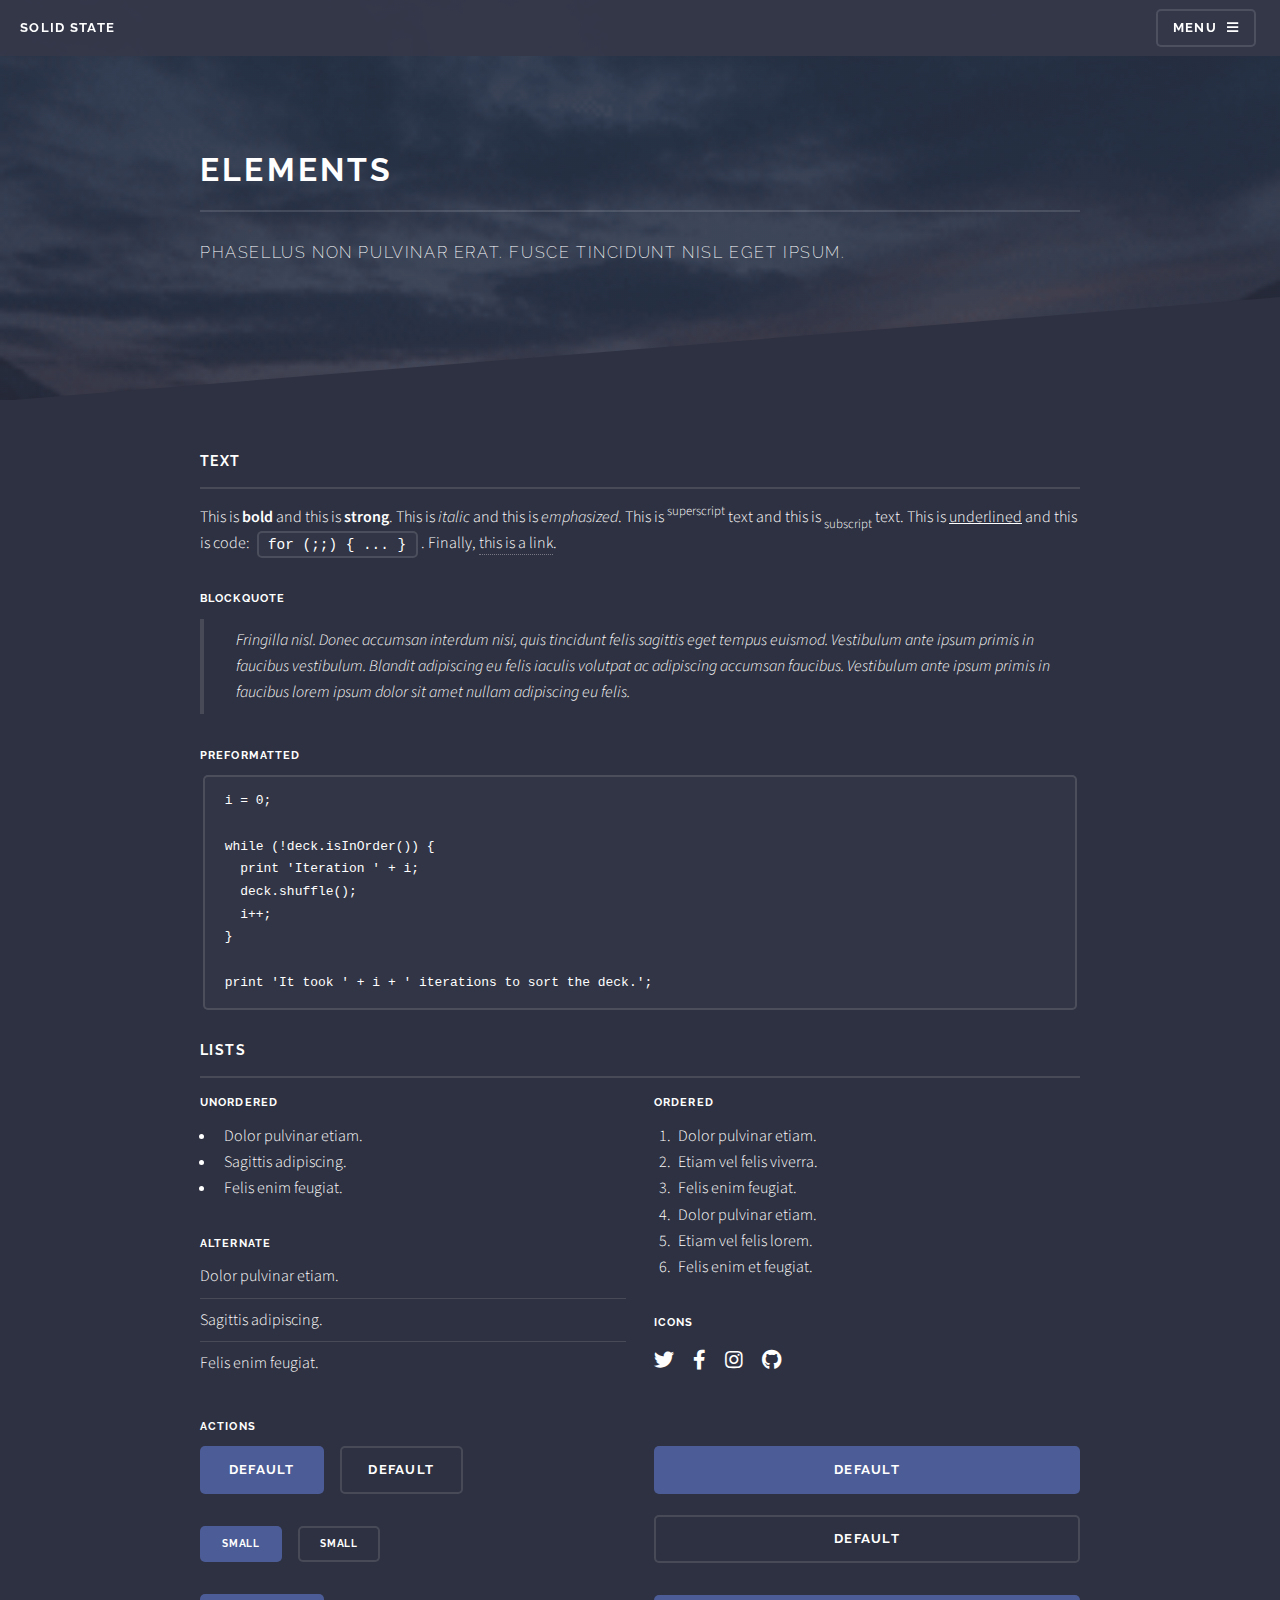
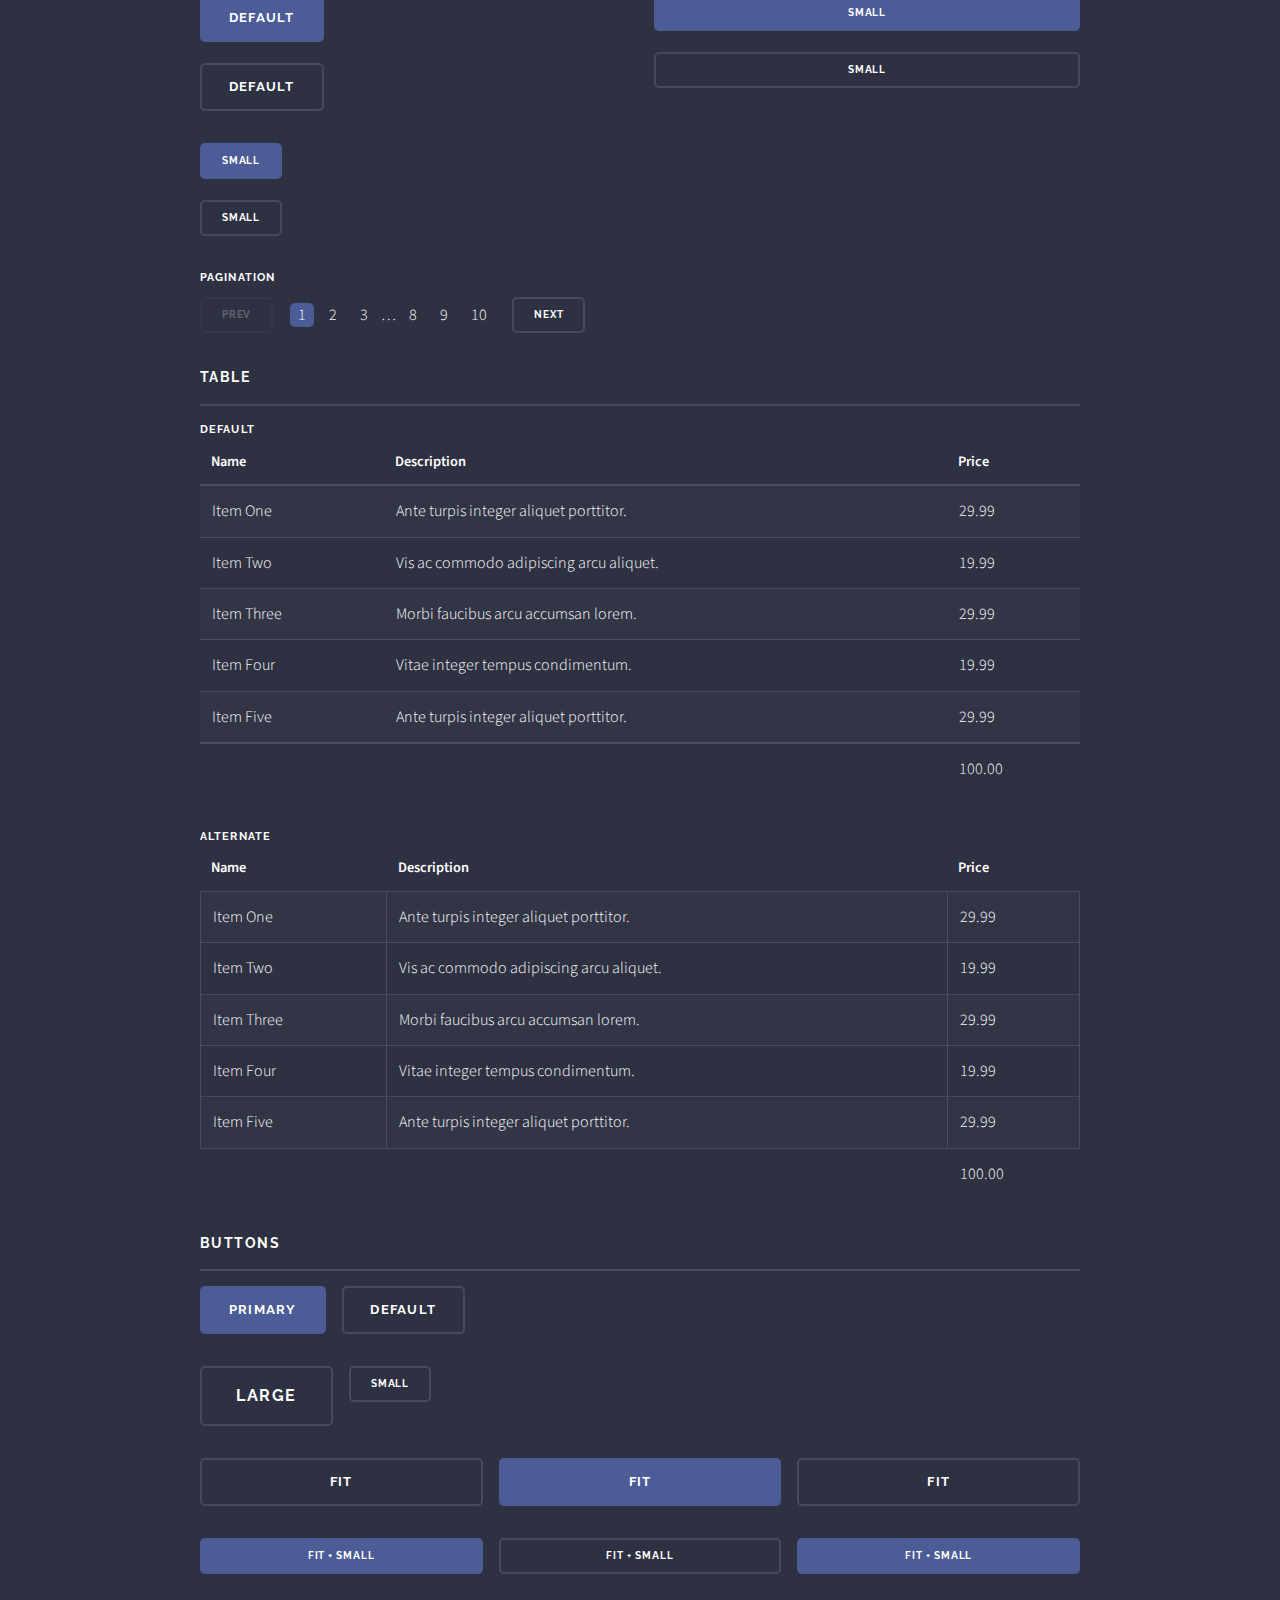
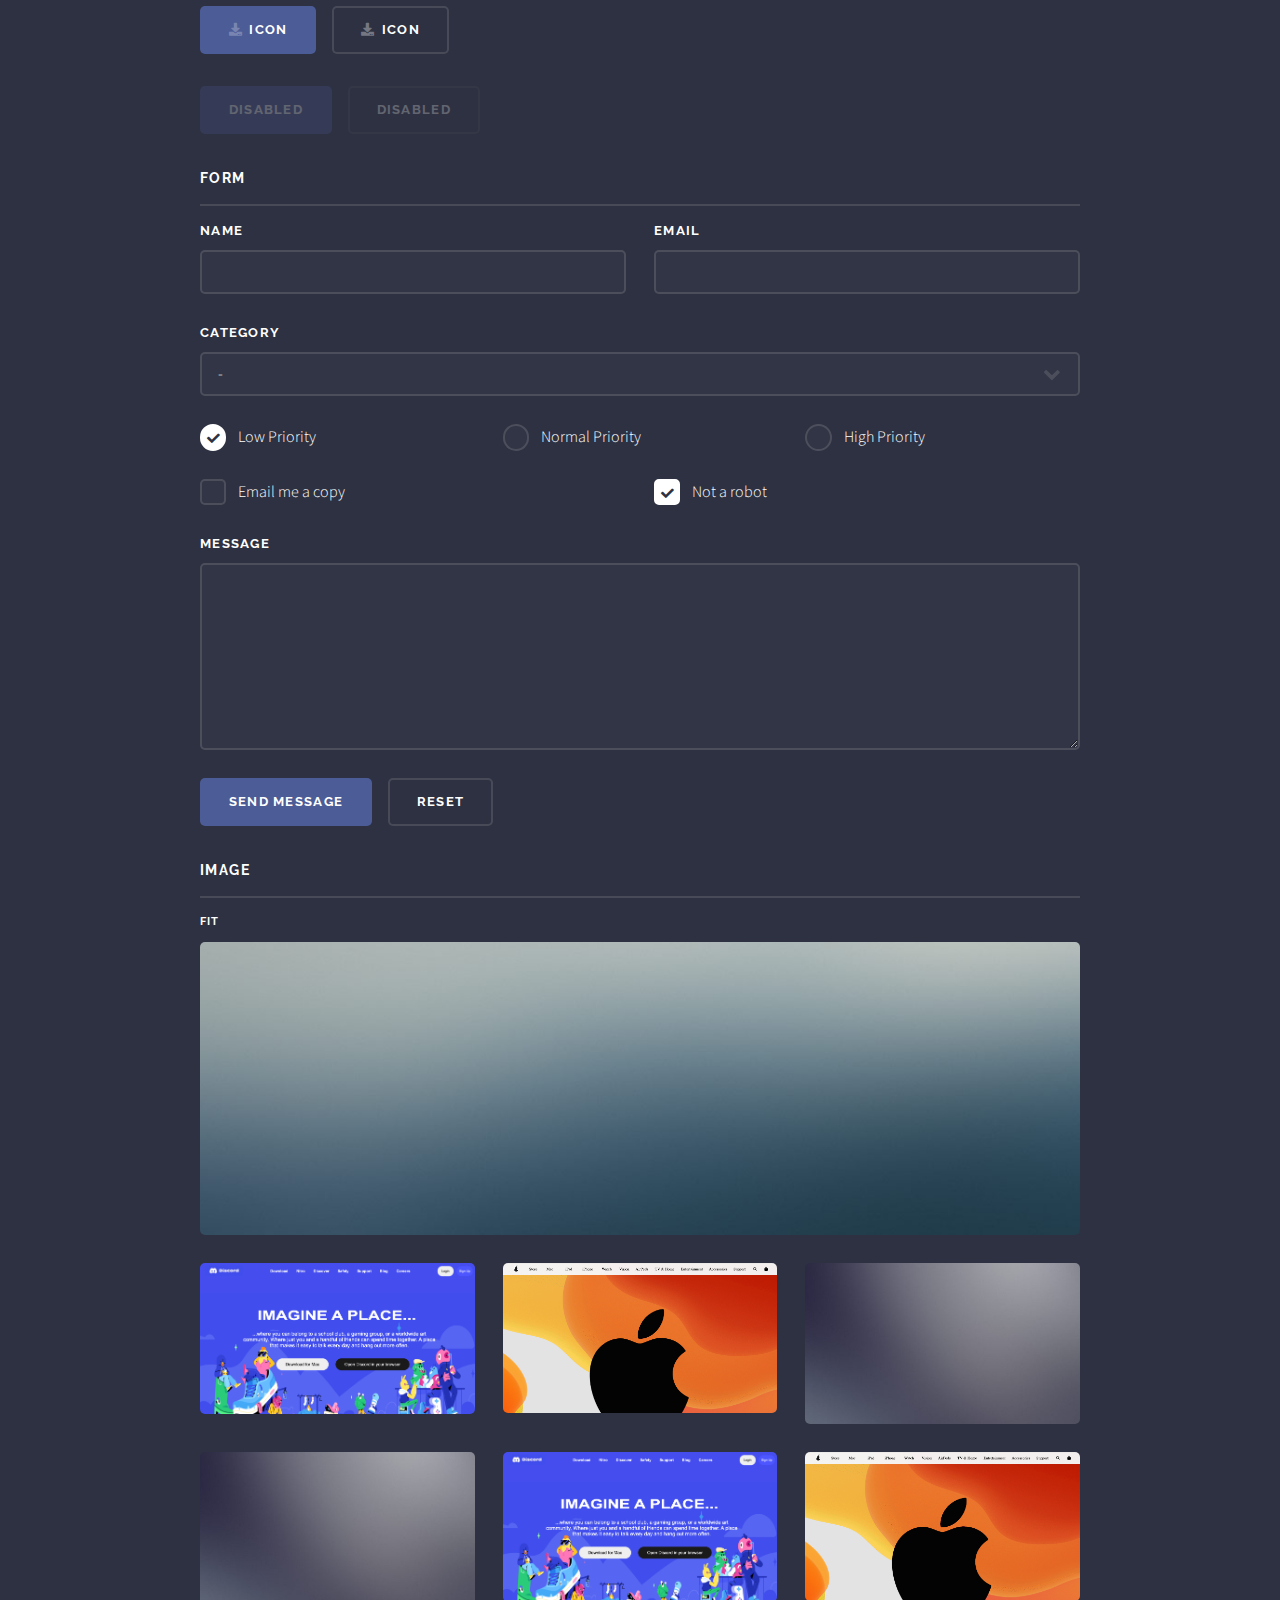
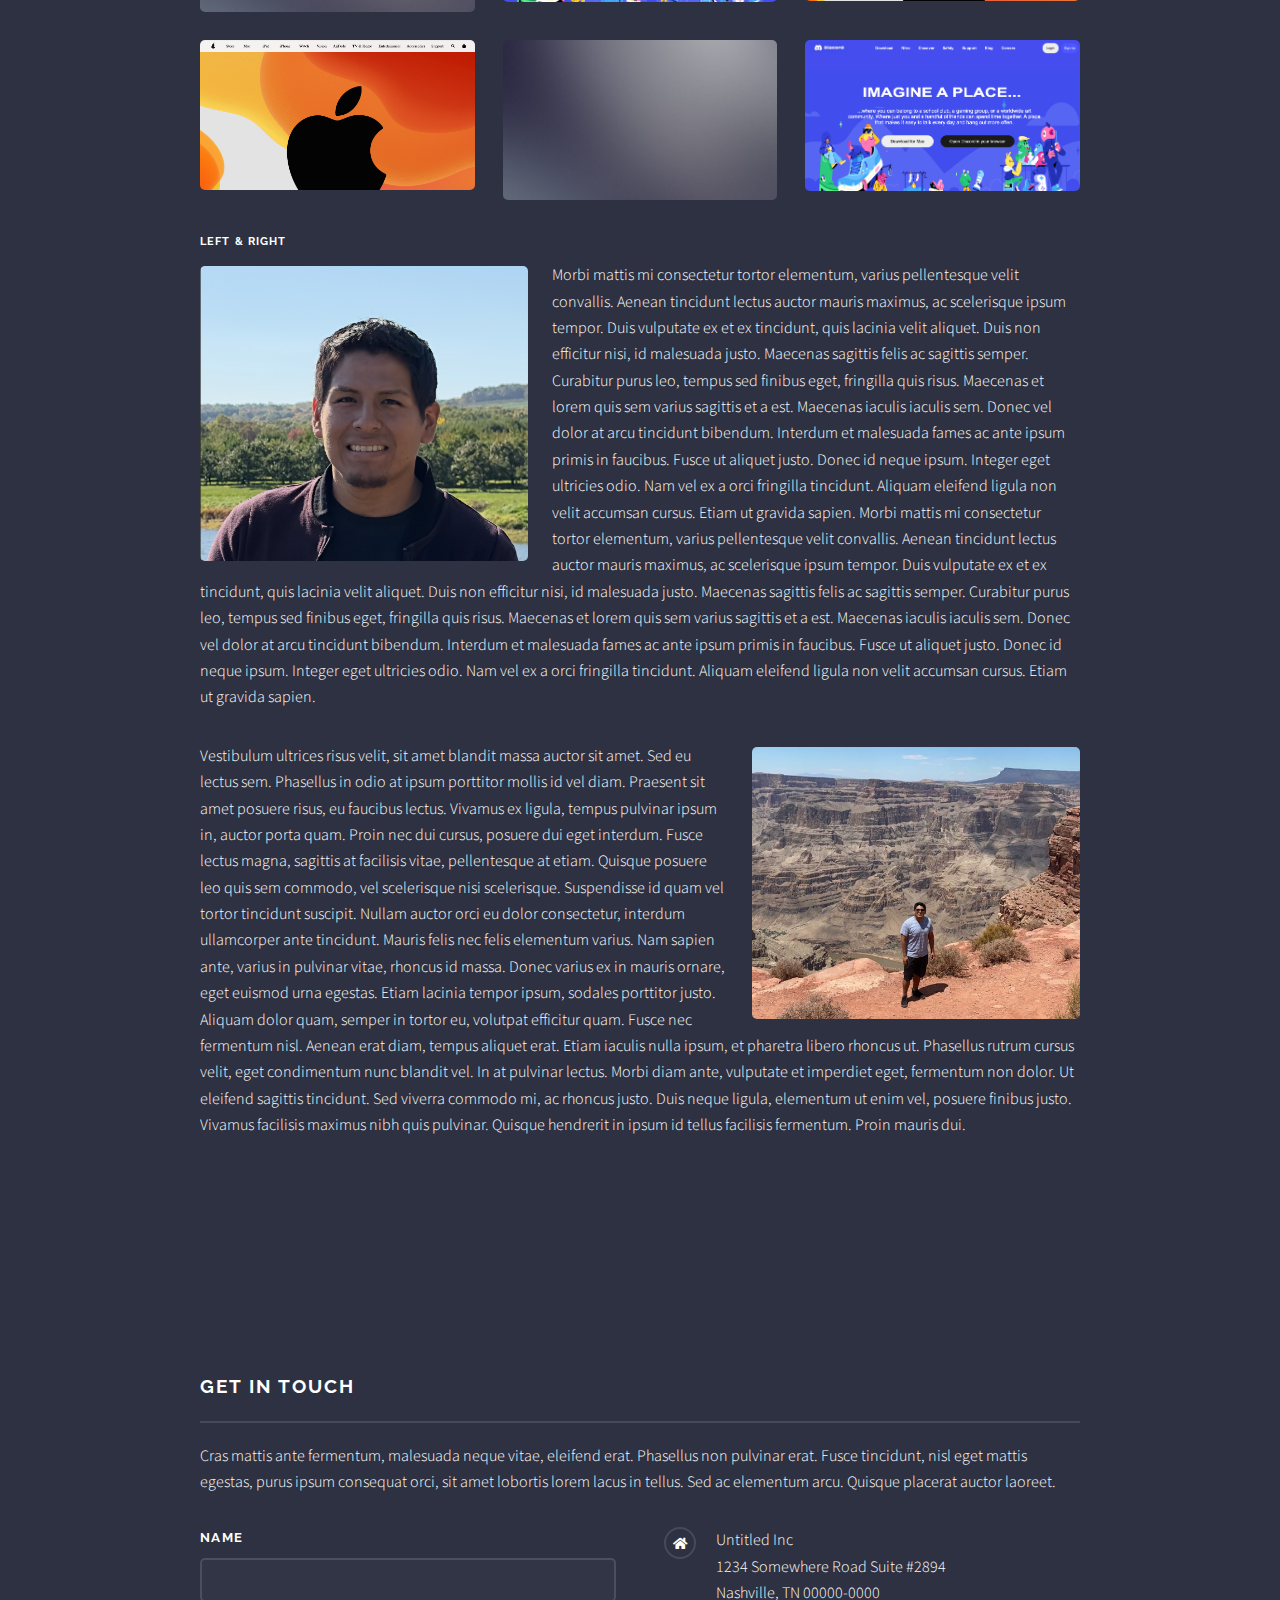
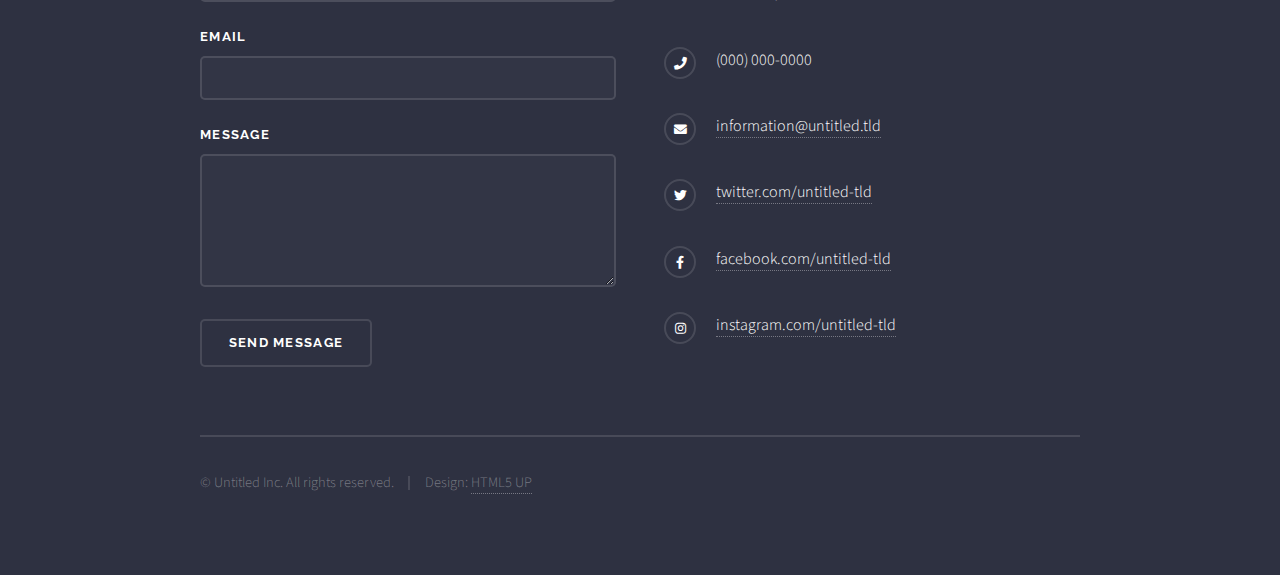
<file: elements.html>
<!DOCTYPE HTML>
<!--
	Solid State by HTML5 UP
	html5up.net | @ajlkn
	Free for personal and commercial use under the CCA 3.0 license (html5up.net/license)
-->
<html>
	<head>
		<title>Michael Oyola</title>
		<meta charset="utf-8" />
		<meta name="viewport" content="width=device-width, initial-scale=1, user-scalable=no" />
		<link rel="stylesheet" href="assets/css/main.css" />
		<noscript><link rel="stylesheet" href="assets/css/noscript.css" /></noscript>
	</head>
	<body class="is-preload">

		<!-- Page Wrapper -->
			<div id="page-wrapper">

				<!-- Header -->
					<header id="header">
						<h1><a href="index.html">Solid State</a></h1>
						<nav>
							<a href="#menu">Menu</a>
						</nav>
					</header>

				<!-- Menu -->
					<nav id="menu">
						<div class="inner">
							<h2>Menu</h2>
							<ul class="links">
								<li><a href="index.html">Home</a></li>
								<li><a href="generic.html">Generic</a></li>
								<li><a href="elements.html">Elements</a></li>
								<li><a href="#">Log In</a></li>
								<li><a href="#">Sign Up</a></li>
							</ul>
							<a href="#" class="close">Close</a>
						</div>
					</nav>

				<!-- Wrapper -->
					<section id="wrapper">
						<header>
							<div class="inner">
								<h2>Elements</h2>
								<p>Phasellus non pulvinar erat. Fusce tincidunt nisl eget ipsum.</p>
							</div>
						</header>

						<!-- Content -->
							<div class="wrapper">
								<div class="inner">

									<section>
										<h3 class="major">Text</h3>
										<p>This is <b>bold</b> and this is <strong>strong</strong>. This is <i>italic</i> and this is <em>emphasized</em>.
										This is <sup>superscript</sup> text and this is <sub>subscript</sub> text.
										This is <u>underlined</u> and this is code: <code>for (;;) { ... }</code>. Finally, <a href="#">this is a link</a>.</p>
										<h4>Blockquote</h4>
										<blockquote>Fringilla nisl. Donec accumsan interdum nisi, quis tincidunt felis sagittis eget tempus euismod. Vestibulum ante ipsum primis in faucibus vestibulum. Blandit adipiscing eu felis iaculis volutpat ac adipiscing accumsan faucibus. Vestibulum ante ipsum primis in faucibus lorem ipsum dolor sit amet nullam adipiscing eu felis.</blockquote>
										<h4>Preformatted</h4>
										<pre><code>i = 0;

while (!deck.isInOrder()) {
  print 'Iteration ' + i;
  deck.shuffle();
  i++;
}

print 'It took ' + i + ' iterations to sort the deck.';</code></pre>
									</section>

									<section>
										<h3 class="major">Lists</h3>
										<div class="row">
											<div class="col-6 col-12-medium">
												<h4>Unordered</h4>
												<ul>
													<li>Dolor pulvinar etiam.</li>
													<li>Sagittis adipiscing.</li>
													<li>Felis enim feugiat.</li>
												</ul>
												<h4>Alternate</h4>
												<ul class="alt">
													<li>Dolor pulvinar etiam.</li>
													<li>Sagittis adipiscing.</li>
													<li>Felis enim feugiat.</li>
												</ul>
											</div>
											<div class="col-6 col-12-medium">
												<h4>Ordered</h4>
												<ol>
													<li>Dolor pulvinar etiam.</li>
													<li>Etiam vel felis viverra.</li>
													<li>Felis enim feugiat.</li>
													<li>Dolor pulvinar etiam.</li>
													<li>Etiam vel felis lorem.</li>
													<li>Felis enim et feugiat.</li>
												</ol>
												<h4>Icons</h4>
												<ul class="icons">
													<li><a href="#" class="icon brands fa-twitter"><span class="label">Twitter</span></a></li>
													<li><a href="#" class="icon brands fa-facebook-f"><span class="label">Facebook</span></a></li>
													<li><a href="#" class="icon brands fa-instagram"><span class="label">Instagram</span></a></li>
													<li><a href="#" class="icon brands fa-github"><span class="label">Github</span></a></li>
												</ul>
											</div>
										</div>
										<h4>Actions</h4>
										<div class="row">
											<div class="col-6 col-12-medium">
												<ul class="actions">
													<li><a href="#" class="button primary">Default</a></li>
													<li><a href="#" class="button">Default</a></li>
												</ul>
												<ul class="actions small">
													<li><a href="#" class="button primary small">Small</a></li>
													<li><a href="#" class="button small">Small</a></li>
												</ul>
												<ul class="actions stacked">
													<li><a href="#" class="button primary">Default</a></li>
													<li><a href="#" class="button">Default</a></li>
												</ul>
												<ul class="actions stacked small">
													<li><a href="#" class="button primary small">Small</a></li>
													<li><a href="#" class="button small">Small</a></li>
												</ul>
											</div>
											<div class="col-6 col-12-medium">
												<ul class="actions stacked">
													<li><a href="#" class="button primary fit">Default</a></li>
													<li><a href="#" class="button fit">Default</a></li>
												</ul>
												<ul class="actions stacked small">
													<li><a href="#" class="button primary small fit">Small</a></li>
													<li><a href="#" class="button small fit">Small</a></li>
												</ul>
											</div>
										</div>
										<h4>Pagination</h4>
										<ul class="pagination">
											<li><span class="button small disabled">Prev</span></li>
											<li><a href="#" class="page active">1</a></li>
											<li><a href="#" class="page">2</a></li>
											<li><a href="#" class="page">3</a></li>
											<li><span>&hellip;</span></li>
											<li><a href="#" class="page">8</a></li>
											<li><a href="#" class="page">9</a></li>
											<li><a href="#" class="page">10</a></li>
											<li><a href="#" class="button small">Next</a></li>
										</ul>
									</section>

									<section>
										<h3 class="major">Table</h3>
										<h4>Default</h4>
										<div class="table-wrapper">
											<table>
												<thead>
													<tr>
														<th>Name</th>
														<th>Description</th>
														<th>Price</th>
													</tr>
												</thead>
												<tbody>
													<tr>
														<td>Item One</td>
														<td>Ante turpis integer aliquet porttitor.</td>
														<td>29.99</td>
													</tr>
													<tr>
														<td>Item Two</td>
														<td>Vis ac commodo adipiscing arcu aliquet.</td>
														<td>19.99</td>
													</tr>
													<tr>
														<td>Item Three</td>
														<td> Morbi faucibus arcu accumsan lorem.</td>
														<td>29.99</td>
													</tr>
													<tr>
														<td>Item Four</td>
														<td>Vitae integer tempus condimentum.</td>
														<td>19.99</td>
													</tr>
													<tr>
														<td>Item Five</td>
														<td>Ante turpis integer aliquet porttitor.</td>
														<td>29.99</td>
													</tr>
												</tbody>
												<tfoot>
													<tr>
														<td colspan="2"></td>
														<td>100.00</td>
													</tr>
												</tfoot>
											</table>
										</div>

										<h4>Alternate</h4>
										<div class="table-wrapper">
											<table class="alt">
												<thead>
													<tr>
														<th>Name</th>
														<th>Description</th>
														<th>Price</th>
													</tr>
												</thead>
												<tbody>
													<tr>
														<td>Item One</td>
														<td>Ante turpis integer aliquet porttitor.</td>
														<td>29.99</td>
													</tr>
													<tr>
														<td>Item Two</td>
														<td>Vis ac commodo adipiscing arcu aliquet.</td>
														<td>19.99</td>
													</tr>
													<tr>
														<td>Item Three</td>
														<td> Morbi faucibus arcu accumsan lorem.</td>
														<td>29.99</td>
													</tr>
													<tr>
														<td>Item Four</td>
														<td>Vitae integer tempus condimentum.</td>
														<td>19.99</td>
													</tr>
													<tr>
														<td>Item Five</td>
														<td>Ante turpis integer aliquet porttitor.</td>
														<td>29.99</td>
													</tr>
												</tbody>
												<tfoot>
													<tr>
														<td colspan="2"></td>
														<td>100.00</td>
													</tr>
												</tfoot>
											</table>
										</div>
									</section>

									<section>
										<h3 class="major">Buttons</h3>
										<ul class="actions">
											<li><a href="#" class="button primary">Primary</a></li>
											<li><a href="#" class="button">Default</a></li>
										</ul>
										<ul class="actions">
											<li><a href="#" class="button large">Large</a></li>
											<li><a href="#" class="button small">Small</a></li>
										</ul>
										<ul class="actions fit">
											<li><a href="#" class="button fit">Fit</a></li>
											<li><a href="#" class="button primary fit">Fit</a></li>
											<li><a href="#" class="button fit">Fit</a></li>
										</ul>
										<ul class="actions fit small">
											<li><a href="#" class="button primary fit small">Fit + Small</a></li>
											<li><a href="#" class="button fit small">Fit + Small</a></li>
											<li><a href="#" class="button primary fit small">Fit + Small</a></li>
										</ul>
										<ul class="actions">
											<li><a href="#" class="button primary icon solid fa-download">Icon</a></li>
											<li><a href="#" class="button icon solid fa-download">Icon</a></li>
										</ul>
										<ul class="actions">
											<li><span class="button primary disabled">Disabled</span></li>
											<li><span class="button disabled">Disabled</span></li>
										</ul>
									</section>

									<section>
										<h3 class="major">Form</h3>
										<form method="post" action="#">
											<div class="row gtr-uniform">
												<div class="col-6 col-12-xsmall">
													<label for="demo-name">Name</label>
													<input type="text" name="demo-name" id="demo-name" value="" />
												</div>
												<div class="col-6 col-12-xsmall">
													<label for="demo-email">Email</label>
													<input type="email" name="demo-email" id="demo-email" value="" />
												</div>
												<div class="col-12">
													<label for="demo-category">Category</label>
													<select name="demo-category" id="demo-category">
														<option value="">-</option>
														<option value="1">Manufacturing</option>
														<option value="1">Shipping</option>
														<option value="1">Administration</option>
														<option value="1">Human Resources</option>
													</select>
												</div>
												<div class="col-4 col-12-small">
													<input type="radio" id="demo-priority-low" name="demo-priority" checked>
													<label for="demo-priority-low">Low Priority</label>
												</div>
												<div class="col-4 col-12-small">
													<input type="radio" id="demo-priority-normal" name="demo-priority">
													<label for="demo-priority-normal">Normal Priority</label>
												</div>
												<div class="col-4 col-12-small">
													<input type="radio" id="demo-priority-high" name="demo-priority">
													<label for="demo-priority-high">High Priority</label>
												</div>
												<div class="col-6 col-12-small">
													<input type="checkbox" id="demo-copy" name="demo-copy">
													<label for="demo-copy">Email me a copy</label>
												</div>
												<div class="col-6 col-12-small">
													<input type="checkbox" id="demo-human" name="demo-human" checked>
													<label for="demo-human">Not a robot</label>
												</div>
												<div class="col-12">
													<label for="demo-message">Message</label>
													<textarea name="demo-message" id="demo-message" rows="6"></textarea>
												</div>
												<div class="col-12">
													<ul class="actions">
														<li><input type="submit" value="Send Message" class="primary" /></li>
														<li><input type="reset" value="Reset" /></li>
													</ul>
												</div>
											</div>
										</form>
									</section>

									<section>
										<h3 class="major">Image</h3>
										<h4>Fit</h4>
										<div class="box alt">
											<div class="row gtr-uniform">
												<div class="col-12"><span class="image fit"><img src="images/pic08.jpg" alt="" /></span></div>
												<div class="col-4"><span class="image fit"><img src="images/pic05.jpg" alt="" /></span></div>
												<div class="col-4"><span class="image fit"><img src="images/pic06.jpg" alt="" /></span></div>
												<div class="col-4"><span class="image fit"><img src="images/pic07.jpg" alt="" /></span></div>
												<div class="col-4"><span class="image fit"><img src="images/pic07.jpg" alt="" /></span></div>
												<div class="col-4"><span class="image fit"><img src="images/pic05.jpg" alt="" /></span></div>
												<div class="col-4"><span class="image fit"><img src="images/pic06.jpg" alt="" /></span></div>
												<div class="col-4"><span class="image fit"><img src="images/pic06.jpg" alt="" /></span></div>
												<div class="col-4"><span class="image fit"><img src="images/pic07.jpg" alt="" /></span></div>
												<div class="col-4"><span class="image fit"><img src="images/pic05.jpg" alt="" /></span></div>
											</div>
										</div>
										<h4>Left &amp; Right</h4>
										<p><span class="image left"><img src="images/pic01.jpg" alt="" /></span>Morbi mattis mi consectetur tortor elementum, varius pellentesque velit convallis. Aenean tincidunt lectus auctor mauris maximus, ac scelerisque ipsum tempor. Duis vulputate ex et ex tincidunt, quis lacinia velit aliquet. Duis non efficitur nisi, id malesuada justo. Maecenas sagittis felis ac sagittis semper. Curabitur purus leo, tempus sed finibus eget, fringilla quis risus. Maecenas et lorem quis sem varius sagittis et a est. Maecenas iaculis iaculis sem. Donec vel dolor at arcu tincidunt bibendum. Interdum et malesuada fames ac ante ipsum primis in faucibus. Fusce ut aliquet justo. Donec id neque ipsum. Integer eget ultricies odio. Nam vel ex a orci fringilla tincidunt. Aliquam eleifend ligula non velit accumsan cursus. Etiam ut gravida sapien. Morbi mattis mi consectetur tortor elementum, varius pellentesque velit convallis. Aenean tincidunt lectus auctor mauris maximus, ac scelerisque ipsum tempor. Duis vulputate ex et ex tincidunt, quis lacinia velit aliquet. Duis non efficitur nisi, id malesuada justo. Maecenas sagittis felis ac sagittis semper. Curabitur purus leo, tempus sed finibus eget, fringilla quis risus. Maecenas et lorem quis sem varius sagittis et a est. Maecenas iaculis iaculis sem. Donec vel dolor at arcu tincidunt bibendum. Interdum et malesuada fames ac ante ipsum primis in faucibus. Fusce ut aliquet justo. Donec id neque ipsum. Integer eget ultricies odio. Nam vel ex a orci fringilla tincidunt. Aliquam eleifend ligula non velit accumsan cursus. Etiam ut gravida sapien.</p>
										<p><span class="image right"><img src="images/pic02.jpg" alt="" /></span>Vestibulum ultrices risus velit, sit amet blandit massa auctor sit amet. Sed eu lectus sem. Phasellus in odio at ipsum porttitor mollis id vel diam. Praesent sit amet posuere risus, eu faucibus lectus. Vivamus ex ligula, tempus pulvinar ipsum in, auctor porta quam. Proin nec dui cursus, posuere dui eget interdum. Fusce lectus magna, sagittis at facilisis vitae, pellentesque at etiam. Quisque posuere leo quis sem commodo, vel scelerisque nisi scelerisque. Suspendisse id quam vel tortor tincidunt suscipit. Nullam auctor orci eu dolor consectetur, interdum ullamcorper ante tincidunt. Mauris felis nec felis elementum varius. Nam sapien ante, varius in pulvinar vitae, rhoncus id massa. Donec varius ex in mauris ornare, eget euismod urna egestas. Etiam lacinia tempor ipsum, sodales porttitor justo. Aliquam dolor quam, semper in tortor eu, volutpat efficitur quam. Fusce nec fermentum nisl. Aenean erat diam, tempus aliquet erat. Etiam iaculis nulla ipsum, et pharetra libero rhoncus ut. Phasellus rutrum cursus velit, eget condimentum nunc blandit vel. In at pulvinar lectus. Morbi diam ante, vulputate et imperdiet eget, fermentum non dolor. Ut eleifend sagittis tincidunt. Sed viverra commodo mi, ac rhoncus justo. Duis neque ligula, elementum ut enim vel, posuere finibus justo. Vivamus facilisis maximus nibh quis pulvinar. Quisque hendrerit in ipsum id tellus facilisis fermentum. Proin mauris dui.</p>
									</section>

								</div>
							</div>

					</section>

				<!-- Footer -->
					<section id="footer">
						<div class="inner">
							<h2 class="major">Get in touch</h2>
							<p>Cras mattis ante fermentum, malesuada neque vitae, eleifend erat. Phasellus non pulvinar erat. Fusce tincidunt, nisl eget mattis egestas, purus ipsum consequat orci, sit amet lobortis lorem lacus in tellus. Sed ac elementum arcu. Quisque placerat auctor laoreet.</p>
							<form method="post" action="#">
								<div class="fields">
									<div class="field">
										<label for="name">Name</label>
										<input type="text" name="name" id="name" />
									</div>
									<div class="field">
										<label for="email">Email</label>
										<input type="email" name="email" id="email" />
									</div>
									<div class="field">
										<label for="message">Message</label>
										<textarea name="message" id="message" rows="4"></textarea>
									</div>
								</div>
								<ul class="actions">
									<li><input type="submit" value="Send Message" /></li>
								</ul>
							</form>
							<ul class="contact">
								<li class="icon solid fa-home">
									Untitled Inc<br />
									1234 Somewhere Road Suite #2894<br />
									Nashville, TN 00000-0000
								</li>
								<li class="icon solid fa-phone">(000) 000-0000</li>
								<li class="icon solid fa-envelope"><a href="#">information@untitled.tld</a></li>
								<li class="icon brands fa-twitter"><a href="#">twitter.com/untitled-tld</a></li>
								<li class="icon brands fa-facebook-f"><a href="#">facebook.com/untitled-tld</a></li>
								<li class="icon brands fa-instagram"><a href="#">instagram.com/untitled-tld</a></li>
							</ul>
							<ul class="copyright">
								<li>&copy; Untitled Inc. All rights reserved.</li><li>Design: <a href="http://html5up.net">HTML5 UP</a></li>
							</ul>
						</div>
					</section>

			</div>

		<!-- Scripts -->
			<script src="assets/js/jquery.min.js"></script>
			<script src="assets/js/jquery.scrollex.min.js"></script>
			<script src="assets/js/browser.min.js"></script>
			<script src="assets/js/breakpoints.min.js"></script>
			<script src="assets/js/util.js"></script>
			<script src="assets/js/main.js"></script>

	</body>
</html>
</file>
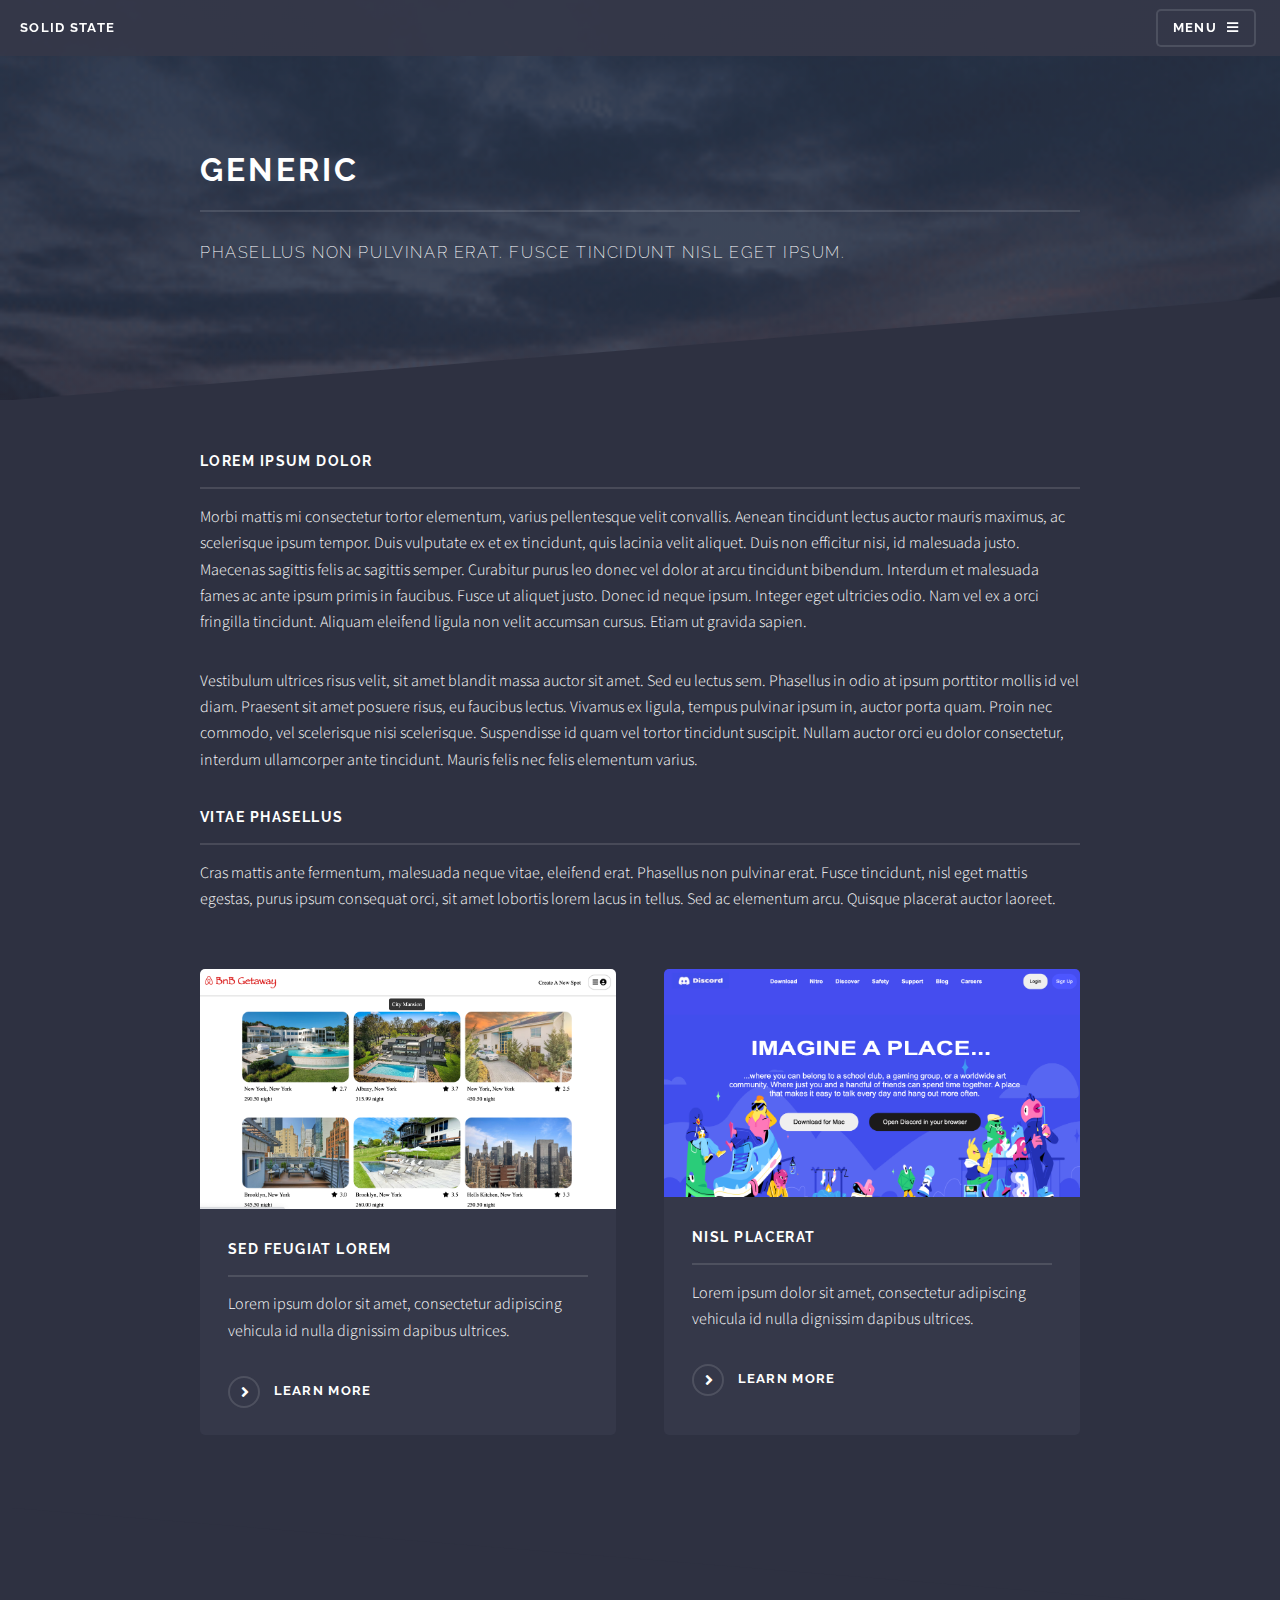
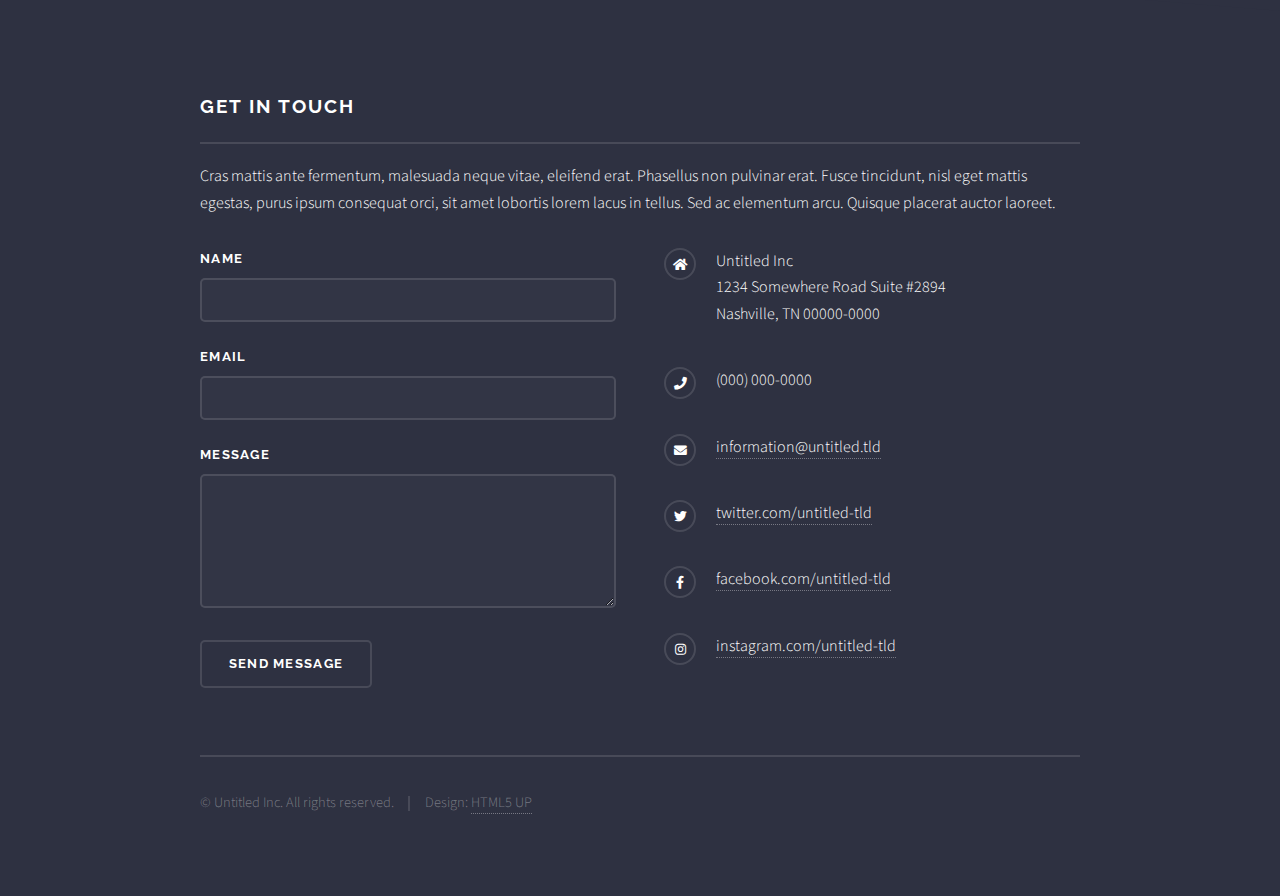
<file: generic.html>
<!DOCTYPE HTML>
<!--
	Solid State by HTML5 UP
	html5up.net | @ajlkn
	Free for personal and commercial use under the CCA 3.0 license (html5up.net/license)
-->
<html>
	<head>
		<title>Generic - Solid State by HTML5 UP</title>
		<meta charset="utf-8" />
		<meta name="viewport" content="width=device-width, initial-scale=1, user-scalable=no" />
		<link rel="stylesheet" href="assets/css/main.css" />
		<noscript><link rel="stylesheet" href="assets/css/noscript.css" /></noscript>
	</head>
	<body class="is-preload">

		<!-- Page Wrapper -->
			<div id="page-wrapper">

				<!-- Header -->
					<header id="header">
						<h1><a href="index.html">Solid State</a></h1>
						<nav>
							<a href="#menu">Menu</a>
						</nav>
					</header>

				<!-- Menu -->
					<nav id="menu">
						<div class="inner">
							<h2>Menu</h2>
							<ul class="links">
								<li><a href="index.html">Home</a></li>
								<li><a href="generic.html">Generic</a></li>
								<li><a href="elements.html">Elements</a></li>
								<li><a href="#">Log In</a></li>
								<li><a href="#">Sign Up</a></li>
							</ul>
							<a href="#" class="close">Close</a>
						</div>
					</nav>

				<!-- Wrapper -->
					<section id="wrapper">
						<header>
							<div class="inner">
								<h2>Generic</h2>
								<p>Phasellus non pulvinar erat. Fusce tincidunt nisl eget ipsum.</p>
							</div>
						</header>

						<!-- Content -->
							<div class="wrapper">
								<div class="inner">

									<h3 class="major">Lorem ipsum dolor</h3>
									<p>Morbi mattis mi consectetur tortor elementum, varius pellentesque velit convallis. Aenean tincidunt lectus auctor mauris maximus, ac scelerisque ipsum tempor. Duis vulputate ex et ex tincidunt, quis lacinia velit aliquet. Duis non efficitur nisi, id malesuada justo. Maecenas sagittis felis ac sagittis semper. Curabitur purus leo donec vel dolor at arcu tincidunt bibendum. Interdum et malesuada fames ac ante ipsum primis in faucibus. Fusce ut aliquet justo. Donec id neque ipsum. Integer eget ultricies odio. Nam vel ex a orci fringilla tincidunt. Aliquam eleifend ligula non velit accumsan cursus. Etiam ut gravida sapien.</p>

									<p>Vestibulum ultrices risus velit, sit amet blandit massa auctor sit amet. Sed eu lectus sem. Phasellus in odio at ipsum porttitor mollis id vel diam. Praesent sit amet posuere risus, eu faucibus lectus. Vivamus ex ligula, tempus pulvinar ipsum in, auctor porta quam. Proin nec commodo, vel scelerisque nisi scelerisque. Suspendisse id quam vel tortor tincidunt suscipit. Nullam auctor orci eu dolor consectetur, interdum ullamcorper ante tincidunt. Mauris felis nec felis elementum varius.</p>

									<h3 class="major">Vitae phasellus</h3>
									<p>Cras mattis ante fermentum, malesuada neque vitae, eleifend erat. Phasellus non pulvinar erat. Fusce tincidunt, nisl eget mattis egestas, purus ipsum consequat orci, sit amet lobortis lorem lacus in tellus. Sed ac elementum arcu. Quisque placerat auctor laoreet.</p>

									<section class="features">
										<article>
											<a href="#" class="image"><img src="images/pic04.jpg" alt="" /></a>
											<h3 class="major">Sed feugiat lorem</h3>
											<p>Lorem ipsum dolor sit amet, consectetur adipiscing vehicula id nulla dignissim dapibus ultrices.</p>
											<a href="#" class="special">Learn more</a>
										</article>
										<article>
											<a href="#" class="image"><img src="images/pic05.jpg" alt="" /></a>
											<h3 class="major">Nisl placerat</h3>
											<p>Lorem ipsum dolor sit amet, consectetur adipiscing vehicula id nulla dignissim dapibus ultrices.</p>
											<a href="#" class="special">Learn more</a>
										</article>
									</section>

								</div>
							</div>

					</section>

				<!-- Footer -->
					<section id="footer">
						<div class="inner">
							<h2 class="major">Get in touch</h2>
							<p>Cras mattis ante fermentum, malesuada neque vitae, eleifend erat. Phasellus non pulvinar erat. Fusce tincidunt, nisl eget mattis egestas, purus ipsum consequat orci, sit amet lobortis lorem lacus in tellus. Sed ac elementum arcu. Quisque placerat auctor laoreet.</p>
							<form method="post" action="#">
								<div class="fields">
									<div class="field">
										<label for="name">Name</label>
										<input type="text" name="name" id="name" />
									</div>
									<div class="field">
										<label for="email">Email</label>
										<input type="email" name="email" id="email" />
									</div>
									<div class="field">
										<label for="message">Message</label>
										<textarea name="message" id="message" rows="4"></textarea>
									</div>
								</div>
								<ul class="actions">
									<li><input type="submit" value="Send Message" /></li>
								</ul>
							</form>
							<ul class="contact">
								<li class="icon solid fa-home">
									Untitled Inc<br />
									1234 Somewhere Road Suite #2894<br />
									Nashville, TN 00000-0000
								</li>
								<li class="icon solid fa-phone">(000) 000-0000</li>
								<li class="icon solid fa-envelope"><a href="#">information@untitled.tld</a></li>
								<li class="icon brands fa-twitter"><a href="#">twitter.com/untitled-tld</a></li>
								<li class="icon brands fa-facebook-f"><a href="#">facebook.com/untitled-tld</a></li>
								<li class="icon brands fa-instagram"><a href="#">instagram.com/untitled-tld</a></li>
							</ul>
							<ul class="copyright">
								<li>&copy; Untitled Inc. All rights reserved.</li><li>Design: <a href="http://html5up.net">HTML5 UP</a></li>
							</ul>
						</div>
					</section>

			</div>

		<!-- Scripts -->
			<script src="assets/js/jquery.min.js"></script>
			<script src="assets/js/jquery.scrollex.min.js"></script>
			<script src="assets/js/browser.min.js"></script>
			<script src="assets/js/breakpoints.min.js"></script>
			<script src="assets/js/util.js"></script>
			<script src="assets/js/main.js"></script>

	</body>
</html>
</file>
<file: assets/css/noscript.css>
/*
	Solid State by HTML5 UP
	html5up.net | @ajlkn
	Free for personal and commercial use under the CCA 3.0 license (html5up.net/license)
*/

/* Banner */


	body.is-preload #banner .logo {
		-moz-transform: none;
		-webkit-transform: none;
		-ms-transform: none;
		transform: none;
		opacity: 1;
	}

	body.is-preload #banner h2 {
		opacity: 1;
		-moz-transform: none;
		-webkit-transform: none;
		-ms-transform: none;
		transform: none;
		-moz-filter: none;
		-webkit-filter: none;
		-ms-filter: none;
		filter: none;
	}

	body.is-preload #banner p {
		opacity: 01;
		-moz-transform: none;
		-webkit-transform: none;
		-ms-transform: none;
		transform: none;
		-moz-filter: none;
		-webkit-filter: none;
		-ms-filter: none;
		filter: none;
	}
</file>
<file: assets/css/main.css>
@import url(fontawesome-all.min.css);
@import url("https://fonts.googleapis.com/css?family=Raleway:200,700|Source+Sans+Pro:300,600,300italic,600italic");

/*
	Solid State by HTML5 UP
	html5up.net | @ajlkn
	Free for personal and commercial use under the CCA 3.0 license (html5up.net/license)
*/

html, body, div, span, applet, object,
iframe, h1, h2, h3, h4, h5, h6, p, blockquote,
pre, a, abbr, acronym, address, big, cite,
code, del, dfn, em, img, ins, kbd, q, s, samp,
small, strike, strong, sub, sup, tt, var, b,
u, i, center, dl, dt, dd, ol, ul, li, fieldset,
form, label, legend, table, caption, tbody,
tfoot, thead, tr, th, td, article, aside,
canvas, details, embed, figure, figcaption,
footer, header, hgroup, menu, nav, output, ruby,
section, summary, time, mark, audio, video {
	margin: 0;
	padding: 0;
	border: 0;
	font-size: 100%;
	font: inherit;
	vertical-align: baseline;}

article, aside, details, figcaption, figure,
footer, header, hgroup, menu, nav, section {
	display: block;}

body {
	line-height: 1;
}

ol, ul {
	list-style: none;
}

blockquote, q {
	quotes: none;
}

	blockquote:before, blockquote:after, q:before, q:after {
		content: '';
		content: none;
	}

table {
	border-collapse: collapse;
	border-spacing: 0;
}

body {
	-webkit-text-size-adjust: none;
}

mark {
	background-color: transparent;
	color: inherit;
}

input::-moz-focus-inner {
	border: 0;
	padding: 0;
}

input, select, textarea {
	-moz-appearance: none;
	-webkit-appearance: none;
	-ms-appearance: none;
	appearance: none;
}

.SkillsLogos{
	height: inherit;
}

.SkillsLogosNeededBigger{
	width: 152px;
}

.MainContainerHoldingAllLogos{
	display: flex;
	flex-wrap: wrap;
    column-gap: 65px;
    row-gap: 75px;

}

.IconAndTextContainer{
	display: flex;
    align-items: center;
    width: 138px;
    justify-content: center;
	flex-direction: column;
	height: 120px;
	row-gap: 7px;
}

.changePadding{
    padding-top: 30px;

}

.changeFontSize{
	font-size: 187%;
}


.DivHoldingGithubLogo{
	display: flex;
    justify-content: flex-end;
    margin-bottom: 20px;
    border-bottom: none;
    width: fit-content;
    margin-left: auto;

}


.DivHoldingGithubLogo > img{
	width: 35px;
}


.centerDiv{
	display: flex;
    justify-content: center;
}


.headShot{
	width: 290px;
    border-radius: 119px;
}

#NavBarLogos{
	font-size: 28px;
    margin-right: 15px;
	/* padding: none; */
}

#header nav{
	display: flex;
}

/* Basic */

	@-ms-viewport {
		width: device-width;
	}

	body {
		-ms-overflow-style: scrollbar;
	}

	@media screen and (max-width: 480px) {

		html, body {
			min-width: 320px;
		}

	}

	html {
		box-sizing: border-box;
	}

	*, *:before, *:after {
		box-sizing: inherit;
	}

	body {
		background-color: #2e3141;
		background-image: linear-gradient(to top, rgba(46, 49, 65, 0.8), rgba(46, 49, 65, 0.8)), url("../../images/bg.jpg");
		background-size: auto,
 cover;
		background-attachment: fixed,
 fixed;
		background-position: center,
 center;
	}

		body.is-preload *, body.is-preload *:before, body.is-preload *:after {
			-moz-animation: none !important;
			-webkit-animation: none !important;
			-ms-animation: none !important;
			animation: none !important;
			-moz-transition: none !important;
			-webkit-transition: none !important;
			-ms-transition: none !important;
			transition: none !important;
		}

/* Type */

	body, input, select, textarea {
		color: #ffffff;
		font-family: "Source Sans Pro", Helvetica, sans-serif;
		font-size: 16.5pt;
		font-weight: 300;
		line-height: 1.65;
	}

		@media screen and (max-width: 1680px) {

			body, input, select, textarea {
				font-size: 13pt;
			}

		}

		@media screen and (max-width: 1280px) {

			body, input, select, textarea {
				font-size: 12pt;
			}

		}

		@media screen and (max-width: 980px) {

			body, input, select, textarea {
				font-size: 12pt;
			}

		}

		@media screen and (max-width: 736px) {

			body, input, select, textarea {
				font-size: 12pt;
			}

		}

		@media screen and (max-width: 480px) {

			body, input, select, textarea {
				font-size: 12pt;
			}

		}

	a {
		-moz-transition: color 0.2s ease-in-out, border-bottom-color 0.2s ease-in-out;
		-webkit-transition: color 0.2s ease-in-out, border-bottom-color 0.2s ease-in-out;
		-ms-transition: color 0.2s ease-in-out, border-bottom-color 0.2s ease-in-out;
		transition: color 0.2s ease-in-out, border-bottom-color 0.2s ease-in-out;
		border-bottom: dotted 1px rgba(255, 255, 255, 0.35);
		color: #ffffff;
		text-decoration: none;
	}

		a:hover {
			border-bottom-color: transparent;
			color: #ffffff !important;
		}

		a.special:not(.button) {
			text-decoration: none;
			border-bottom: 0;
			display: block;
			font-family: Raleway, Helvetica, sans-serif;
			font-size: 0.8em;
			font-weight: 700;
			letter-spacing: 0.1em;
			margin: 0 0 2em 0;
			text-transform: uppercase;
		}

			a.special:not(.button):before {
				-moz-osx-font-smoothing: grayscale;
				-webkit-font-smoothing: antialiased;
				display: inline-block;
				font-style: normal;
				font-variant: normal;
				text-rendering: auto;
				line-height: 1;
				text-transform: none !important;
				font-family: 'Font Awesome 5 Free';
				font-weight: 900;
			}

			a.special:not(.button):before {
				-moz-transition: background-color 0.2s ease-in-out;
				-webkit-transition: background-color 0.2s ease-in-out;
				-ms-transition: background-color 0.2s ease-in-out;
				transition: background-color 0.2s ease-in-out;
				border-radius: 100%;
				border: solid 2px rgba(255, 255, 255, 0.125);
				content: '\f105';
				display: inline-block;
				font-size: 1.25em;
				height: 2em;
				line-height: 1.75em;
				margin-right: 0.85em;
				text-align: center;
				text-indent: 0.15em;
				vertical-align: middle;
				width: 2em;
			}

			a.special:not(.button):hover:before {
				background-color: rgba(255, 255, 255, 0.025);
			}

			a.special:not(.button):active:before {
				background-color: rgba(255, 255, 255, 0.075);
			}

	strong, b {
		color: #ffffff;
		font-weight: 600;
	}

	em, i {
		font-style: italic;
	}

	p {
		margin: 0 0 2em 0;
	}

	h1, h2, h3, h4, h5, h6 {
		color: #ffffff;
		font-family: Raleway, Helvetica, sans-serif;
		font-weight: 700;
		letter-spacing: 0.1em;
		margin: 0 0 1em 0;
		text-transform: uppercase;
	}

		h1 a, h2 a, h3 a, h4 a, h5 a, h6 a {
			color: inherit;
			text-decoration: none;
			border-bottom: 0;
		}

		h1 span, h2 span, h3 span, h4 span, h5 span, h6 span {
			font-weight: 200;
		}

		h1.major, h2.major, h3.major, h4.major, h5.major, h6.major {
			padding-bottom: 1em;
			border-bottom: solid 2px rgba(255, 255, 255, 0.125);
		}

	h2 {
		font-size: 1.2em;
	}

	h3 {
		font-size: 0.9em;
	}

	h4 {
		font-size: 0.7em;
	}

	h5 {
		font-size: 0.7em;
	}

	h6 {
		font-size: 0.7em;
	}

	@media screen and (max-width: 736px) {

		h2 {
			font-size: 1em;
		}

		h3 {
			font-size: 0.8em;
		}

	}

	sub {
		font-size: 0.8em;
		position: relative;
		top: 0.5em;
	}

	sup {
		font-size: 0.8em;
		position: relative;
		top: -0.5em;
	}

	blockquote {
		border-left: solid 4px rgba(255, 255, 255, 0.125);
		font-style: italic;
		margin: 0 0 2em 0;
		padding: 0.5em 0 0.5em 2em;
	}

	code {
		background: rgba(255, 255, 255, 0.025);
		border-radius: 5px;
		border: solid 2px rgba(255, 255, 255, 0.125);
		font-family: "Courier New", monospace;
		font-size: 0.9em;
		margin: 0 0.25em;
		padding: 0.25em 0.65em;
	}

	pre {
		-webkit-overflow-scrolling: touch;
		font-family: "Courier New", monospace;
		font-size: 0.9em;
		margin: 0 0 2em 0;
	}

		pre code {
			display: block;
			line-height: 1.75em;
			padding: 1em 1.5em;
			overflow-x: auto;
		}

	hr {
		border: 0;
		border-bottom: solid 2px rgba(255, 255, 255, 0.125);
		margin: 2.5em 0;
	}

		hr.major {
			margin: 4em 0;
		}

	.align-left {
		text-align: left;
	}

	.align-center {
		text-align: center;
	}

	.align-right {
		text-align: right;
	}

/* Row */

	.row {
		display: flex;
		flex-wrap: wrap;
		box-sizing: border-box;
		align-items: stretch;
	}

		.row > * {
			box-sizing: border-box;
		}

		.row.gtr-uniform > * > :last-child {
			margin-bottom: 0;
		}

		.row.aln-left {
			justify-content: flex-start;
		}

		.row.aln-center {
			justify-content: center;
		}

		.row.aln-right {
			justify-content: flex-end;
		}

		.row.aln-top {
			align-items: flex-start;
		}

		.row.aln-middle {
			align-items: center;
		}

		.row.aln-bottom {
			align-items: flex-end;
		}

		.row > .imp {
			order: -1;
		}

		.row > .col-1 {
			width: 8.33333%;
		}

		.row > .off-1 {
			margin-left: 8.33333%;
		}

		.row > .col-2 {
			width: 16.66667%;
		}

		.row > .off-2 {
			margin-left: 16.66667%;
		}

		.row > .col-3 {
			width: 25%;
		}

		.row > .off-3 {
			margin-left: 25%;
		}

		.row > .col-4 {
			width: 33.33333%;
		}

		.row > .off-4 {
			margin-left: 33.33333%;
		}

		.row > .col-5 {
			width: 41.66667%;
		}

		.row > .off-5 {
			margin-left: 41.66667%;
		}

		.row > .col-6 {
			width: 50%;
		}

		.row > .off-6 {
			margin-left: 50%;
		}

		.row > .col-7 {
			width: 58.33333%;
		}

		.row > .off-7 {
			margin-left: 58.33333%;
		}

		.row > .col-8 {
			width: 66.66667%;
		}

		.row > .off-8 {
			margin-left: 66.66667%;
		}

		.row > .col-9 {
			width: 75%;
		}

		.row > .off-9 {
			margin-left: 75%;
		}

		.row > .col-10 {
			width: 83.33333%;
		}

		.row > .off-10 {
			margin-left: 83.33333%;
		}

		.row > .col-11 {
			width: 91.66667%;
		}

		.row > .off-11 {
			margin-left: 91.66667%;
		}

		.row > .col-12 {
			width: 100%;
		}

		.row > .off-12 {
			margin-left: 100%;
		}

		.row.gtr-0 {
			margin-top: 0;
			margin-left: 0em;
		}

			.row.gtr-0 > * {
				padding: 0 0 0 0em;
			}

			.row.gtr-0.gtr-uniform {
				margin-top: 0em;
			}

				.row.gtr-0.gtr-uniform > * {
					padding-top: 0em;
				}

		.row.gtr-25 {
			margin-top: 0;
			margin-left: -0.4375em;
		}

			.row.gtr-25 > * {
				padding: 0 0 0 0.4375em;
			}

			.row.gtr-25.gtr-uniform {
				margin-top: -0.4375em;
			}

				.row.gtr-25.gtr-uniform > * {
					padding-top: 0.4375em;
				}

		.row.gtr-50 {
			margin-top: 0;
			margin-left: -0.875em;
		}

			.row.gtr-50 > * {
				padding: 0 0 0 0.875em;
			}

			.row.gtr-50.gtr-uniform {
				margin-top: -0.875em;
			}

				.row.gtr-50.gtr-uniform > * {
					padding-top: 0.875em;
				}

		.row {
			margin-top: 0;
			margin-left: -1.75em;
		}

			.row > * {
				padding: 0 0 0 1.75em;
			}

			.row.gtr-uniform {
				margin-top: -1.75em;
			}

				.row.gtr-uniform > * {
					padding-top: 1.75em;
				}

		.row.gtr-150 {
			margin-top: 0;
			margin-left: -2.625em;
		}

			.row.gtr-150 > * {
				padding: 0 0 0 2.625em;
			}

			.row.gtr-150.gtr-uniform {
				margin-top: -2.625em;
			}

				.row.gtr-150.gtr-uniform > * {
					padding-top: 2.625em;
				}

		.row.gtr-200 {
			margin-top: 0;
			margin-left: -3.5em;
		}

			.row.gtr-200 > * {
				padding: 0 0 0 3.5em;
			}

			.row.gtr-200.gtr-uniform {
				margin-top: -3.5em;
			}

				.row.gtr-200.gtr-uniform > * {
					padding-top: 3.5em;
				}

		@media screen and (max-width: 1680px) {

			.row {
				display: flex;
				flex-wrap: wrap;
				box-sizing: border-box;
				align-items: stretch;
			}

				.row > * {
					box-sizing: border-box;
				}

				.row.gtr-uniform > * > :last-child {
					margin-bottom: 0;
				}

				.row.aln-left {
					justify-content: flex-start;
				}

				.row.aln-center {
					justify-content: center;
				}

				.row.aln-right {
					justify-content: flex-end;
				}

				.row.aln-top {
					align-items: flex-start;
				}

				.row.aln-middle {
					align-items: center;
				}

				.row.aln-bottom {
					align-items: flex-end;
				}

				.row > .imp-xlarge {
					order: -1;
				}

				.row > .col-1-xlarge {
					width: 8.33333%;
				}

				.row > .off-1-xlarge {
					margin-left: 8.33333%;
				}

				.row > .col-2-xlarge {
					width: 16.66667%;
				}

				.row > .off-2-xlarge {
					margin-left: 16.66667%;
				}

				.row > .col-3-xlarge {
					width: 25%;
				}

				.row > .off-3-xlarge {
					margin-left: 25%;
				}

				.row > .col-4-xlarge {
					width: 33.33333%;
				}

				.row > .off-4-xlarge {
					margin-left: 33.33333%;
				}

				.row > .col-5-xlarge {
					width: 41.66667%;
				}

				.row > .off-5-xlarge {
					margin-left: 41.66667%;
				}

				.row > .col-6-xlarge {
					width: 50%;
				}

				.row > .off-6-xlarge {
					margin-left: 50%;
				}

				.row > .col-7-xlarge {
					width: 58.33333%;
				}

				.row > .off-7-xlarge {
					margin-left: 58.33333%;
				}

				.row > .col-8-xlarge {
					width: 66.66667%;
				}

				.row > .off-8-xlarge {
					margin-left: 66.66667%;
				}

				.row > .col-9-xlarge {
					width: 75%;
				}

				.row > .off-9-xlarge {
					margin-left: 75%;
				}

				.row > .col-10-xlarge {
					width: 83.33333%;
				}

				.row > .off-10-xlarge {
					margin-left: 83.33333%;
				}

				.row > .col-11-xlarge {
					width: 91.66667%;
				}

				.row > .off-11-xlarge {
					margin-left: 91.66667%;
				}

				.row > .col-12-xlarge {
					width: 100%;
				}

				.row > .off-12-xlarge {
					margin-left: 100%;
				}

				.row.gtr-0 {
					margin-top: 0;
					margin-left: 0em;
				}

					.row.gtr-0 > * {
						padding: 0 0 0 0em;
					}

					.row.gtr-0.gtr-uniform {
						margin-top: 0em;
					}

						.row.gtr-0.gtr-uniform > * {
							padding-top: 0em;
						}

				.row.gtr-25 {
					margin-top: 0;
					margin-left: -0.4375em;
				}

					.row.gtr-25 > * {
						padding: 0 0 0 0.4375em;
					}

					.row.gtr-25.gtr-uniform {
						margin-top: -0.4375em;
					}

						.row.gtr-25.gtr-uniform > * {
							padding-top: 0.4375em;
						}

				.row.gtr-50 {
					margin-top: 0;
					margin-left: -0.875em;
				}

					.row.gtr-50 > * {
						padding: 0 0 0 0.875em;
					}

					.row.gtr-50.gtr-uniform {
						margin-top: -0.875em;
					}

						.row.gtr-50.gtr-uniform > * {
							padding-top: 0.875em;
						}

				.row {
					margin-top: 0;
					margin-left: -1.75em;
				}

					.row > * {
						padding: 0 0 0 1.75em;
					}

					.row.gtr-uniform {
						margin-top: -1.75em;
					}

						.row.gtr-uniform > * {
							padding-top: 1.75em;
						}

				.row.gtr-150 {
					margin-top: 0;
					margin-left: -2.625em;
				}

					.row.gtr-150 > * {
						padding: 0 0 0 2.625em;
					}

					.row.gtr-150.gtr-uniform {
						margin-top: -2.625em;
					}

						.row.gtr-150.gtr-uniform > * {
							padding-top: 2.625em;
						}

				.row.gtr-200 {
					margin-top: 0;
					margin-left: -3.5em;
				}

					.row.gtr-200 > * {
						padding: 0 0 0 3.5em;
					}

					.row.gtr-200.gtr-uniform {
						margin-top: -3.5em;
					}

						.row.gtr-200.gtr-uniform > * {
							padding-top: 3.5em;
						}

		}

		@media screen and (max-width: 1280px) {

			.row {
				display: flex;
				flex-wrap: wrap;
				box-sizing: border-box;
				align-items: stretch;
			}

				.row > * {
					box-sizing: border-box;
				}

				.row.gtr-uniform > * > :last-child {
					margin-bottom: 0;
				}

				.row.aln-left {
					justify-content: flex-start;
				}

				.row.aln-center {
					justify-content: center;
				}

				.row.aln-right {
					justify-content: flex-end;
				}

				.row.aln-top {
					align-items: flex-start;
				}

				.row.aln-middle {
					align-items: center;
				}

				.row.aln-bottom {
					align-items: flex-end;
				}

				.row > .imp-large {
					order: -1;
				}

				.row > .col-1-large {
					width: 8.33333%;
				}

				.row > .off-1-large {
					margin-left: 8.33333%;
				}

				.row > .col-2-large {
					width: 16.66667%;
				}

				.row > .off-2-large {
					margin-left: 16.66667%;
				}

				.row > .col-3-large {
					width: 25%;
				}

				.row > .off-3-large {
					margin-left: 25%;
				}

				.row > .col-4-large {
					width: 33.33333%;
				}

				.row > .off-4-large {
					margin-left: 33.33333%;
				}

				.row > .col-5-large {
					width: 41.66667%;
				}

				.row > .off-5-large {
					margin-left: 41.66667%;
				}

				.row > .col-6-large {
					width: 50%;
				}

				.row > .off-6-large {
					margin-left: 50%;
				}

				.row > .col-7-large {
					width: 58.33333%;
				}

				.row > .off-7-large {
					margin-left: 58.33333%;
				}

				.row > .col-8-large {
					width: 66.66667%;
				}

				.row > .off-8-large {
					margin-left: 66.66667%;
				}

				.row > .col-9-large {
					width: 75%;
				}

				.row > .off-9-large {
					margin-left: 75%;
				}

				.row > .col-10-large {
					width: 83.33333%;
				}

				.row > .off-10-large {
					margin-left: 83.33333%;
				}

				.row > .col-11-large {
					width: 91.66667%;
				}

				.row > .off-11-large {
					margin-left: 91.66667%;
				}

				.row > .col-12-large {
					width: 100%;
				}

				.row > .off-12-large {
					margin-left: 100%;
				}

				.row.gtr-0 {
					margin-top: 0;
					margin-left: 0em;
				}

					.row.gtr-0 > * {
						padding: 0 0 0 0em;
					}

					.row.gtr-0.gtr-uniform {
						margin-top: 0em;
					}

						.row.gtr-0.gtr-uniform > * {
							padding-top: 0em;
						}

				.row.gtr-25 {
					margin-top: 0;
					margin-left: -0.4375em;
				}

					.row.gtr-25 > * {
						padding: 0 0 0 0.4375em;
					}

					.row.gtr-25.gtr-uniform {
						margin-top: -0.4375em;
					}

						.row.gtr-25.gtr-uniform > * {
							padding-top: 0.4375em;
						}

				.row.gtr-50 {
					margin-top: 0;
					margin-left: -0.875em;
				}

					.row.gtr-50 > * {
						padding: 0 0 0 0.875em;
					}

					.row.gtr-50.gtr-uniform {
						margin-top: -0.875em;
					}

						.row.gtr-50.gtr-uniform > * {
							padding-top: 0.875em;
						}

				.row {
					margin-top: 0;
					margin-left: -1.75em;
				}

					.row > * {
						padding: 0 0 0 1.75em;
					}

					.row.gtr-uniform {
						margin-top: -1.75em;
					}

						.row.gtr-uniform > * {
							padding-top: 1.75em;
						}

				.row.gtr-150 {
					margin-top: 0;
					margin-left: -2.625em;
				}

					.row.gtr-150 > * {
						padding: 0 0 0 2.625em;
					}

					.row.gtr-150.gtr-uniform {
						margin-top: -2.625em;
					}

						.row.gtr-150.gtr-uniform > * {
							padding-top: 2.625em;
						}

				.row.gtr-200 {
					margin-top: 0;
					margin-left: -3.5em;
				}

					.row.gtr-200 > * {
						padding: 0 0 0 3.5em;
					}

					.row.gtr-200.gtr-uniform {
						margin-top: -3.5em;
					}

						.row.gtr-200.gtr-uniform > * {
							padding-top: 3.5em;
						}

		}

		@media screen and (max-width: 980px) {

			.row {
				display: flex;
				flex-wrap: wrap;
				box-sizing: border-box;
				align-items: stretch;
			}

				.row > * {
					box-sizing: border-box;
				}

				.row.gtr-uniform > * > :last-child {
					margin-bottom: 0;
				}

				.row.aln-left {
					justify-content: flex-start;
				}

				.row.aln-center {
					justify-content: center;
				}

				.row.aln-right {
					justify-content: flex-end;
				}

				.row.aln-top {
					align-items: flex-start;
				}

				.row.aln-middle {
					align-items: center;
				}

				.row.aln-bottom {
					align-items: flex-end;
				}

				.row > .imp-medium {
					order: -1;
				}

				.row > .col-1-medium {
					width: 8.33333%;
				}

				.row > .off-1-medium {
					margin-left: 8.33333%;
				}

				.row > .col-2-medium {
					width: 16.66667%;
				}

				.row > .off-2-medium {
					margin-left: 16.66667%;
				}

				.row > .col-3-medium {
					width: 25%;
				}

				.row > .off-3-medium {
					margin-left: 25%;
				}

				.row > .col-4-medium {
					width: 33.33333%;
				}

				.row > .off-4-medium {
					margin-left: 33.33333%;
				}

				.row > .col-5-medium {
					width: 41.66667%;
				}

				.row > .off-5-medium {
					margin-left: 41.66667%;
				}

				.row > .col-6-medium {
					width: 50%;
				}

				.row > .off-6-medium {
					margin-left: 50%;
				}

				.row > .col-7-medium {
					width: 58.33333%;
				}

				.row > .off-7-medium {
					margin-left: 58.33333%;
				}

				.row > .col-8-medium {
					width: 66.66667%;
				}

				.row > .off-8-medium {
					margin-left: 66.66667%;
				}

				.row > .col-9-medium {
					width: 75%;
				}

				.row > .off-9-medium {
					margin-left: 75%;
				}

				.row > .col-10-medium {
					width: 83.33333%;
				}

				.row > .off-10-medium {
					margin-left: 83.33333%;
				}

				.row > .col-11-medium {
					width: 91.66667%;
				}

				.row > .off-11-medium {
					margin-left: 91.66667%;
				}

				.row > .col-12-medium {
					width: 100%;
				}

				.row > .off-12-medium {
					margin-left: 100%;
				}

				.row.gtr-0 {
					margin-top: 0;
					margin-left: 0em;
				}

					.row.gtr-0 > * {
						padding: 0 0 0 0em;
					}

					.row.gtr-0.gtr-uniform {
						margin-top: 0em;
					}

						.row.gtr-0.gtr-uniform > * {
							padding-top: 0em;
						}

				.row.gtr-25 {
					margin-top: 0;
					margin-left: -0.4375em;
				}

					.row.gtr-25 > * {
						padding: 0 0 0 0.4375em;
					}

					.row.gtr-25.gtr-uniform {
						margin-top: -0.4375em;
					}

						.row.gtr-25.gtr-uniform > * {
							padding-top: 0.4375em;
						}

				.row.gtr-50 {
					margin-top: 0;
					margin-left: -0.875em;
				}

					.row.gtr-50 > * {
						padding: 0 0 0 0.875em;
					}

					.row.gtr-50.gtr-uniform {
						margin-top: -0.875em;
					}

						.row.gtr-50.gtr-uniform > * {
							padding-top: 0.875em;
						}

				.row {
					margin-top: 0;
					margin-left: -1.75em;
				}

					.row > * {
						padding: 0 0 0 1.75em;
					}

					.row.gtr-uniform {
						margin-top: -1.75em;
					}

						.row.gtr-uniform > * {
							padding-top: 1.75em;
						}

				.row.gtr-150 {
					margin-top: 0;
					margin-left: -2.625em;
				}

					.row.gtr-150 > * {
						padding: 0 0 0 2.625em;
					}

					.row.gtr-150.gtr-uniform {
						margin-top: -2.625em;
					}

						.row.gtr-150.gtr-uniform > * {
							padding-top: 2.625em;
						}

				.row.gtr-200 {
					margin-top: 0;
					margin-left: -3.5em;
				}

					.row.gtr-200 > * {
						padding: 0 0 0 3.5em;
					}

					.row.gtr-200.gtr-uniform {
						margin-top: -3.5em;
					}

						.row.gtr-200.gtr-uniform > * {
							padding-top: 3.5em;
						}

		}

		@media screen and (max-width: 736px) {

			.row {
				display: flex;
				flex-wrap: wrap;
				box-sizing: border-box;
				align-items: stretch;
			}

				.row > * {
					box-sizing: border-box;
				}

				.row.gtr-uniform > * > :last-child {
					margin-bottom: 0;
				}

				.row.aln-left {
					justify-content: flex-start;
				}

				.row.aln-center {
					justify-content: center;
				}

				.row.aln-right {
					justify-content: flex-end;
				}

				.row.aln-top {
					align-items: flex-start;
				}

				.row.aln-middle {
					align-items: center;
				}

				.row.aln-bottom {
					align-items: flex-end;
				}

				.row > .imp-small {
					order: -1;
				}

				.row > .col-1-small {
					width: 8.33333%;
				}

				.row > .off-1-small {
					margin-left: 8.33333%;
				}

				.row > .col-2-small {
					width: 16.66667%;
				}

				.row > .off-2-small {
					margin-left: 16.66667%;
				}

				.row > .col-3-small {
					width: 25%;
				}

				.row > .off-3-small {
					margin-left: 25%;
				}

				.row > .col-4-small {
					width: 33.33333%;
				}

				.row > .off-4-small {
					margin-left: 33.33333%;
				}

				.row > .col-5-small {
					width: 41.66667%;
				}

				.row > .off-5-small {
					margin-left: 41.66667%;
				}

				.row > .col-6-small {
					width: 50%;
				}

				.row > .off-6-small {
					margin-left: 50%;
				}

				.row > .col-7-small {
					width: 58.33333%;
				}

				.row > .off-7-small {
					margin-left: 58.33333%;
				}

				.row > .col-8-small {
					width: 66.66667%;
				}

				.row > .off-8-small {
					margin-left: 66.66667%;
				}

				.row > .col-9-small {
					width: 75%;
				}

				.row > .off-9-small {
					margin-left: 75%;
				}

				.row > .col-10-small {
					width: 83.33333%;
				}

				.row > .off-10-small {
					margin-left: 83.33333%;
				}

				.row > .col-11-small {
					width: 91.66667%;
				}

				.row > .off-11-small {
					margin-left: 91.66667%;
				}

				.row > .col-12-small {
					width: 100%;
				}

				.row > .off-12-small {
					margin-left: 100%;
				}

				.row.gtr-0 {
					margin-top: 0;
					margin-left: 0em;
				}

					.row.gtr-0 > * {
						padding: 0 0 0 0em;
					}

					.row.gtr-0.gtr-uniform {
						margin-top: 0em;
					}

						.row.gtr-0.gtr-uniform > * {
							padding-top: 0em;
						}

				.row.gtr-25 {
					margin-top: 0;
					margin-left: -0.3125em;
				}

					.row.gtr-25 > * {
						padding: 0 0 0 0.3125em;
					}

					.row.gtr-25.gtr-uniform {
						margin-top: -0.3125em;
					}

						.row.gtr-25.gtr-uniform > * {
							padding-top: 0.3125em;
						}

				.row.gtr-50 {
					margin-top: 0;
					margin-left: -0.625em;
				}

					.row.gtr-50 > * {
						padding: 0 0 0 0.625em;
					}

					.row.gtr-50.gtr-uniform {
						margin-top: -0.625em;
					}

						.row.gtr-50.gtr-uniform > * {
							padding-top: 0.625em;
						}

				.row {
					margin-top: 0;
					margin-left: -1.25em;
				}

					.row > * {
						padding: 0 0 0 1.25em;
					}

					.row.gtr-uniform {
						margin-top: -1.25em;
					}

						.row.gtr-uniform > * {
							padding-top: 1.25em;
						}

				.row.gtr-150 {
					margin-top: 0;
					margin-left: -1.875em;
				}

					.row.gtr-150 > * {
						padding: 0 0 0 1.875em;
					}

					.row.gtr-150.gtr-uniform {
						margin-top: -1.875em;
					}

						.row.gtr-150.gtr-uniform > * {
							padding-top: 1.875em;
						}

				.row.gtr-200 {
					margin-top: 0;
					margin-left: -2.5em;
				}

					.row.gtr-200 > * {
						padding: 0 0 0 2.5em;
					}

					.row.gtr-200.gtr-uniform {
						margin-top: -2.5em;
					}

						.row.gtr-200.gtr-uniform > * {
							padding-top: 2.5em;
						}

		}

		@media screen and (max-width: 480px) {

			.row {
				display: flex;
				flex-wrap: wrap;
				box-sizing: border-box;
				align-items: stretch;
			}

				.row > * {
					box-sizing: border-box;
				}

				.row.gtr-uniform > * > :last-child {
					margin-bottom: 0;
				}

				.row.aln-left {
					justify-content: flex-start;
				}

				.row.aln-center {
					justify-content: center;
				}

				.row.aln-right {
					justify-content: flex-end;
				}

				.row.aln-top {
					align-items: flex-start;
				}

				.row.aln-middle {
					align-items: center;
				}

				.row.aln-bottom {
					align-items: flex-end;
				}

				.row > .imp-xsmall {
					order: -1;
				}

				.row > .col-1-xsmall {
					width: 8.33333%;
				}

				.row > .off-1-xsmall {
					margin-left: 8.33333%;
				}

				.row > .col-2-xsmall {
					width: 16.66667%;
				}

				.row > .off-2-xsmall {
					margin-left: 16.66667%;
				}

				.row > .col-3-xsmall {
					width: 25%;
				}

				.row > .off-3-xsmall {
					margin-left: 25%;
				}

				.row > .col-4-xsmall {
					width: 33.33333%;
				}

				.row > .off-4-xsmall {
					margin-left: 33.33333%;
				}

				.row > .col-5-xsmall {
					width: 41.66667%;
				}

				.row > .off-5-xsmall {
					margin-left: 41.66667%;
				}

				.row > .col-6-xsmall {
					width: 50%;
				}

				.row > .off-6-xsmall {
					margin-left: 50%;
				}

				.row > .col-7-xsmall {
					width: 58.33333%;
				}

				.row > .off-7-xsmall {
					margin-left: 58.33333%;
				}

				.row > .col-8-xsmall {
					width: 66.66667%;
				}

				.row > .off-8-xsmall {
					margin-left: 66.66667%;
				}

				.row > .col-9-xsmall {
					width: 75%;
				}

				.row > .off-9-xsmall {
					margin-left: 75%;
				}

				.row > .col-10-xsmall {
					width: 83.33333%;
				}

				.row > .off-10-xsmall {
					margin-left: 83.33333%;
				}

				.row > .col-11-xsmall {
					width: 91.66667%;
				}

				.row > .off-11-xsmall {
					margin-left: 91.66667%;
				}

				.row > .col-12-xsmall {
					width: 100%;
				}

				.row > .off-12-xsmall {
					margin-left: 100%;
				}

				.row.gtr-0 {
					margin-top: 0;
					margin-left: 0em;
				}

					.row.gtr-0 > * {
						padding: 0 0 0 0em;
					}

					.row.gtr-0.gtr-uniform {
						margin-top: 0em;
					}

						.row.gtr-0.gtr-uniform > * {
							padding-top: 0em;
						}

				.row.gtr-25 {
					margin-top: 0;
					margin-left: -0.3125em;
				}

					.row.gtr-25 > * {
						padding: 0 0 0 0.3125em;
					}

					.row.gtr-25.gtr-uniform {
						margin-top: -0.3125em;
					}

						.row.gtr-25.gtr-uniform > * {
							padding-top: 0.3125em;
						}

				.row.gtr-50 {
					margin-top: 0;
					margin-left: -0.625em;
				}

					.row.gtr-50 > * {
						padding: 0 0 0 0.625em;
					}

					.row.gtr-50.gtr-uniform {
						margin-top: -0.625em;
					}

						.row.gtr-50.gtr-uniform > * {
							padding-top: 0.625em;
						}

				.row {
					margin-top: 0;
					margin-left: -1.25em;
				}

					.row > * {
						padding: 0 0 0 1.25em;
					}

					.row.gtr-uniform {
						margin-top: -1.25em;
					}

						.row.gtr-uniform > * {
							padding-top: 1.25em;
						}

				.row.gtr-150 {
					margin-top: 0;
					margin-left: -1.875em;
				}

					.row.gtr-150 > * {
						padding: 0 0 0 1.875em;
					}

					.row.gtr-150.gtr-uniform {
						margin-top: -1.875em;
					}

						.row.gtr-150.gtr-uniform > * {
							padding-top: 1.875em;
						}

				.row.gtr-200 {
					margin-top: 0;
					margin-left: -2.5em;
				}

					.row.gtr-200 > * {
						padding: 0 0 0 2.5em;
					}

					.row.gtr-200.gtr-uniform {
						margin-top: -2.5em;
					}

						.row.gtr-200.gtr-uniform > * {
							padding-top: 2.5em;
						}

		}

		@media screen and (max-width: 360px) {

			.row {
				display: flex;
				flex-wrap: wrap;
				box-sizing: border-box;
				align-items: stretch;
			}

				.row > * {
					box-sizing: border-box;
				}

				.row.gtr-uniform > * > :last-child {
					margin-bottom: 0;
				}

				.row.aln-left {
					justify-content: flex-start;
				}

				.row.aln-center {
					justify-content: center;
				}

				.row.aln-right {
					justify-content: flex-end;
				}

				.row.aln-top {
					align-items: flex-start;
				}

				.row.aln-middle {
					align-items: center;
				}

				.row.aln-bottom {
					align-items: flex-end;
				}

				.row > .imp-xxsmall {
					order: -1;
				}

				.row > .col-1-xxsmall {
					width: 8.33333%;
				}

				.row > .off-1-xxsmall {
					margin-left: 8.33333%;
				}

				.row > .col-2-xxsmall {
					width: 16.66667%;
				}

				.row > .off-2-xxsmall {
					margin-left: 16.66667%;
				}

				.row > .col-3-xxsmall {
					width: 25%;
				}

				.row > .off-3-xxsmall {
					margin-left: 25%;
				}

				.row > .col-4-xxsmall {
					width: 33.33333%;
				}

				.row > .off-4-xxsmall {
					margin-left: 33.33333%;
				}

				.row > .col-5-xxsmall {
					width: 41.66667%;
				}

				.row > .off-5-xxsmall {
					margin-left: 41.66667%;
				}

				.row > .col-6-xxsmall {
					width: 50%;
				}

				.row > .off-6-xxsmall {
					margin-left: 50%;
				}

				.row > .col-7-xxsmall {
					width: 58.33333%;
				}

				.row > .off-7-xxsmall {
					margin-left: 58.33333%;
				}

				.row > .col-8-xxsmall {
					width: 66.66667%;
				}

				.row > .off-8-xxsmall {
					margin-left: 66.66667%;
				}

				.row > .col-9-xxsmall {
					width: 75%;
				}

				.row > .off-9-xxsmall {
					margin-left: 75%;
				}

				.row > .col-10-xxsmall {
					width: 83.33333%;
				}

				.row > .off-10-xxsmall {
					margin-left: 83.33333%;
				}

				.row > .col-11-xxsmall {
					width: 91.66667%;
				}

				.row > .off-11-xxsmall {
					margin-left: 91.66667%;
				}

				.row > .col-12-xxsmall {
					width: 100%;
				}

				.row > .off-12-xxsmall {
					margin-left: 100%;
				}

				.row.gtr-0 {
					margin-top: 0;
					margin-left: 0em;
				}

					.row.gtr-0 > * {
						padding: 0 0 0 0em;
					}

					.row.gtr-0.gtr-uniform {
						margin-top: 0em;
					}

						.row.gtr-0.gtr-uniform > * {
							padding-top: 0em;
						}

				.row.gtr-25 {
					margin-top: 0;
					margin-left: -0.3125em;
				}

					.row.gtr-25 > * {
						padding: 0 0 0 0.3125em;
					}

					.row.gtr-25.gtr-uniform {
						margin-top: -0.3125em;
					}

						.row.gtr-25.gtr-uniform > * {
							padding-top: 0.3125em;
						}

				.row.gtr-50 {
					margin-top: 0;
					margin-left: -0.625em;
				}

					.row.gtr-50 > * {
						padding: 0 0 0 0.625em;
					}

					.row.gtr-50.gtr-uniform {
						margin-top: -0.625em;
					}

						.row.gtr-50.gtr-uniform > * {
							padding-top: 0.625em;
						}

				.row {
					margin-top: 0;
					margin-left: -1.25em;
				}

					.row > * {
						padding: 0 0 0 1.25em;
					}

					.row.gtr-uniform {
						margin-top: -1.25em;
					}

						.row.gtr-uniform > * {
							padding-top: 1.25em;
						}

				.row.gtr-150 {
					margin-top: 0;
					margin-left: -1.875em;
				}

					.row.gtr-150 > * {
						padding: 0 0 0 1.875em;
					}

					.row.gtr-150.gtr-uniform {
						margin-top: -1.875em;
					}

						.row.gtr-150.gtr-uniform > * {
							padding-top: 1.875em;
						}

				.row.gtr-200 {
					margin-top: 0;
					margin-left: -2.5em;
				}

					.row.gtr-200 > * {
						padding: 0 0 0 2.5em;
					}

					.row.gtr-200.gtr-uniform {
						margin-top: -2.5em;
					}

						.row.gtr-200.gtr-uniform > * {
							padding-top: 2.5em;
						}

		}

/* Section/Article */

	section.special, article.special {
		text-align: center;
	}

/* Form */

	form {
		margin: 0 0 2em 0;
	}

		form > :last-child {
			margin-bottom: 0;
		}

		form > .fields {
			display: -moz-flex;
			display: -webkit-flex;
			display: -ms-flex;
			display: flex;
			-moz-flex-wrap: wrap;
			-webkit-flex-wrap: wrap;
			-ms-flex-wrap: wrap;
			flex-wrap: wrap;
			width: calc(100% + 3em);
			margin: -1.5em 0 2em -1.5em;
		}

			form > .fields > .field {
				-moz-flex-grow: 0;
				-webkit-flex-grow: 0;
				-ms-flex-grow: 0;
				flex-grow: 0;
				-moz-flex-shrink: 0;
				-webkit-flex-shrink: 0;
				-ms-flex-shrink: 0;
				flex-shrink: 0;
				padding: 1.5em 0 0 1.5em;
				width: calc(100% - 1.5em);
			}

				form > .fields > .field.half {
					width: calc(50% - 0.75em);
				}

				form > .fields > .field.third {
					width: calc(100%/3 - 0.5em);
				}

				form > .fields > .field.quarter {
					width: calc(25% - 0.375em);
				}

		@media screen and (max-width: 480px) {

			form > .fields {
				width: calc(100% + 3em);
				margin: -1.5em 0 2em -1.5em;
			}

				form > .fields > .field {
					padding: 1.5em 0 0 1.5em;
					width: calc(100% - 1.5em);
				}

					form > .fields > .field.half {
						width: calc(100% - 1.5em);
					}

					form > .fields > .field.third {
						width: calc(100% - 1.5em);
					}

					form > .fields > .field.quarter {
						width: calc(100% - 1.5em);
					}

		}

	label {
		color: #ffffff;
		display: block;
		font-family: Raleway, Helvetica, sans-serif;
		font-size: 0.8em;
		font-weight: 700;
		letter-spacing: 0.1em;
		margin: 0 0 0.7em 0;
		text-transform: uppercase;
	}

	input[type="text"],
	input[type="password"],
	input[type="email"],
	input[type="tel"],
	select,
	textarea {
		-moz-appearance: none;
		-webkit-appearance: none;
		-ms-appearance: none;
		appearance: none;
		background: rgba(255, 255, 255, 0.025);
		border-radius: 5px;
		border: none;
		border: solid 2px rgba(255, 255, 255, 0.125);
		color: inherit;
		display: block;
		outline: 0;
		padding: 0 1em;
		text-decoration: none;
		width: 100%;
	}

		input[type="text"]:invalid,
		input[type="password"]:invalid,
		input[type="email"]:invalid,
		input[type="tel"]:invalid,
		select:invalid,
		textarea:invalid {
			box-shadow: none;
		}

		input[type="text"]:focus,
		input[type="password"]:focus,
		input[type="email"]:focus,
		input[type="tel"]:focus,
		select:focus,
		textarea:focus {
			border-color: #5b6ba6;
		}

	select {
		background-image: url("data:image/svg+xml;charset=utf8,%3Csvg xmlns='http://www.w3.org/2000/svg' width='40' height='40' preserveAspectRatio='none' viewBox='0 0 40 40'%3E%3Cpath d='M9.4,12.3l10.4,10.4l10.4-10.4c0.2-0.2,0.5-0.4,0.9-0.4c0.3,0,0.6,0.1,0.9,0.4l3.3,3.3c0.2,0.2,0.4,0.5,0.4,0.9 c0,0.4-0.1,0.6-0.4,0.9L20.7,31.9c-0.2,0.2-0.5,0.4-0.9,0.4c-0.3,0-0.6-0.1-0.9-0.4L4.3,17.3c-0.2-0.2-0.4-0.5-0.4-0.9 c0-0.4,0.1-0.6,0.4-0.9l3.3-3.3c0.2-0.2,0.5-0.4,0.9-0.4S9.1,12.1,9.4,12.3z' fill='rgba(255, 255, 255, 0.125)' /%3E%3C/svg%3E");
		background-size: 1.25rem;
		background-repeat: no-repeat;
		background-position: calc(100% - 1rem) center;
		height: 2.75em;
		padding-right: 2.75em;
		text-overflow: ellipsis;
	}

		select option {
			color: #ffffff;
			background: #2e3141;
		}

		select:focus::-ms-value {
			background-color: transparent;
		}

		select::-ms-expand {
			display: none;
		}

	input[type="text"],
	input[type="password"],
	input[type="email"],
	select {
		height: 2.75em;
	}

	textarea {
		padding: 0.75em 1em;
	}

	input[type="checkbox"],
	input[type="radio"] {
		-moz-appearance: none;
		-webkit-appearance: none;
		-ms-appearance: none;
		appearance: none;
		display: block;
		float: left;
		margin-right: -2em;
		opacity: 0;
		width: 1em;
		z-index: -1;
	}

		input[type="checkbox"] + label,
		input[type="radio"] + label {
			text-decoration: none;
			color: #ffffff;
			cursor: pointer;
			display: inline-block;
			font-size: 1em;
			font-family: "Source Sans Pro", Helvetica, sans-serif;
			text-transform: none;
			letter-spacing: 0;
			font-weight: 300;
			padding-left: 2.4em;
			padding-right: 0.75em;
			position: relative;
		}

			input[type="checkbox"] + label:before,
			input[type="radio"] + label:before {
				-moz-osx-font-smoothing: grayscale;
				-webkit-font-smoothing: antialiased;
				display: inline-block;
				font-style: normal;
				font-variant: normal;
				text-rendering: auto;
				line-height: 1;
				text-transform: none !important;
				font-family: 'Font Awesome 5 Free';
				font-weight: 900;
			}

			input[type="checkbox"] + label:before,
			input[type="radio"] + label:before {
				background: rgba(255, 255, 255, 0.025);
				border-radius: 5px;
				border: solid 2px rgba(255, 255, 255, 0.125);
				content: '';
				display: inline-block;
				font-size: 0.8em;
				height: 2.0625em;
				left: 0;
				line-height: 2.0625em;
				position: absolute;
				text-align: center;
				top: 0;
				width: 2.0625em;
			}

		input[type="checkbox"]:checked + label:before,
		input[type="radio"]:checked + label:before {
			background: #ffffff;
			border-color: #ffffff;
			content: '\f00c';
			color: #2e3141;
		}

		input[type="checkbox"]:focus + label:before,
		input[type="radio"]:focus + label:before {
			border-color: #4c5c96;
		}

	input[type="checkbox"] + label:before {
		border-radius: 5px;
	}

	input[type="radio"] + label:before {
		border-radius: 100%;
	}

	::-webkit-input-placeholder {
		color: rgba(255, 255, 255, 0.35) !important;
		opacity: 1.0;
	}

	:-moz-placeholder {
		color: rgba(255, 255, 255, 0.35) !important;
		opacity: 1.0;
	}

	::-moz-placeholder {
		color: rgba(255, 255, 255, 0.35) !important;
		opacity: 1.0;
	}

	:-ms-input-placeholder {
		color: rgba(255, 255, 255, 0.35) !important;
		opacity: 1.0;
	}

/* Box */

	.box {
		border-radius: 5px;
		border: solid 2px rgba(255, 255, 255, 0.125);
		margin-bottom: 2em;
		padding: 1.5em;
	}

		.box > :last-child,
		.box > :last-child > :last-child,
		.box > :last-child > :last-child > :last-child {
			margin-bottom: 0;
		}

		.box.alt {
			border: 0;
			border-radius: 0;
			padding: 0;
		}

/* Icon */

	.icon {
		text-decoration: none;
		border-bottom: none;
		position: relative;
	}

		.icon:before {
			-moz-osx-font-smoothing: grayscale;
			-webkit-font-smoothing: antialiased;
			display: inline-block;
			font-style: normal;
			font-variant: normal;
			text-rendering: auto;
			line-height: 1;
			text-transform: none !important;
			font-family: 'Font Awesome 5 Free';
			font-weight: 400;
		}

		.icon > .label {
			display: none;
		}

		.icon:before {
			line-height: inherit;
		}

		.icon.solid:before {
			font-weight: 900;
		}

		.icon.brands:before {
			font-family: 'Font Awesome 5 Brands';
		}

/* Image */

	.image {
		border-radius: 5px;
		border: 0;
		display: inline-block;
		position: relative;
	}

		.image img {
			border-radius: 5px;
			display: block;
		}

		.image.left, .image.right {
			max-width: 40%;
		}

			.image.left img, .image.right img {
				width: 100%;
			}

		.image.left {
			float: left;
			padding: 0 1.5em 1em 0;
			top: 0.25em;
		}

		.image.right {
			float: right;
			padding: 0 0 1em 1.5em;
			top: 0.25em;
		}

		.image.fit {
			display: block;
			margin: 0 0 2em 0;
			width: 100%;
		}

			.image.fit img {
				width: 100%;
			}

		.image.main {
			display: block;
			margin: 0 0 3em 0;
			width: 100%;
		}

			.image.main img {
				width: 100%;
			}

/* List */

	ol {
		list-style: decimal;
		margin: 0 0 2em 0;
		padding-left: 1.25em;
	}

		ol li {
			padding-left: 0.25em;
		}

	ul {
		list-style: disc;
		margin: 0 0 2em 0;
		padding-left: 1em;
	}

		ul li {
			padding-left: 0.5em;
		}

		ul.alt {
			list-style: none;
			padding-left: 0;
		}

			ul.alt li {
				border-top: solid 1px rgba(255, 255, 255, 0.125);
				padding: 0.5em 0;
			}

				ul.alt li:first-child {
					border-top: 0;
					padding-top: 0;
				}

	dl {
		margin: 0 0 2em 0;
	}

		dl dt {
			display: block;
			font-weight: 600;
			margin: 0 0 1em 0;
		}

		dl dd {
			margin-left: 2em;
		}

/* Actions */

	ul.actions {
		display: -moz-flex;
		display: -webkit-flex;
		display: -ms-flex;
		display: flex;
		cursor: default;
		list-style: none;
		margin-left: -1em;
		padding-left: 0;
	}

		ul.actions li {
			padding: 0 0 0 1em;
			vertical-align: middle;
		}

		ul.actions.special {
			-moz-justify-content: center;
			-webkit-justify-content: center;
			-ms-justify-content: center;
			justify-content: center;
			width: 100%;
			margin-left: 0;
		}

			ul.actions.special li:first-child {
				padding-left: 0;
			}

		ul.actions.stacked {
			-moz-flex-direction: column;
			-webkit-flex-direction: column;
			-ms-flex-direction: column;
			flex-direction: column;
			margin-left: 0;
		}

			ul.actions.stacked li {
				padding: 1.3em 0 0 0;
			}

				ul.actions.stacked li:first-child {
					padding-top: 0;
				}

		ul.actions.fit {
			width: calc(100% + 1em);
		}

			ul.actions.fit li {
				-moz-flex-grow: 1;
				-webkit-flex-grow: 1;
				-ms-flex-grow: 1;
				flex-grow: 1;
				-moz-flex-shrink: 1;
				-webkit-flex-shrink: 1;
				-ms-flex-shrink: 1;
				flex-shrink: 1;
				width: 100%;
			}

				ul.actions.fit li > * {
					width: 100%;
				}

			ul.actions.fit.stacked {
				width: 100%;
			}

		@media screen and (max-width: 480px) {

			ul.actions:not(.fixed) {
				-moz-flex-direction: column;
				-webkit-flex-direction: column;
				-ms-flex-direction: column;
				flex-direction: column;
				margin-left: 0;
				width: 100% !important;
			}

				ul.actions:not(.fixed) li {
					-moz-flex-grow: 1;
					-webkit-flex-grow: 1;
					-ms-flex-grow: 1;
					flex-grow: 1;
					-moz-flex-shrink: 1;
					-webkit-flex-shrink: 1;
					-ms-flex-shrink: 1;
					flex-shrink: 1;
					padding: 1em 0 0 0;
					text-align: center;
					width: 100%;
				}

					ul.actions:not(.fixed) li > * {
						width: 100%;
					}

					ul.actions:not(.fixed) li:first-child {
						padding-top: 0;
					}

					ul.actions:not(.fixed) li input[type="submit"],
					ul.actions:not(.fixed) li input[type="reset"],
					ul.actions:not(.fixed) li input[type="button"],
					ul.actions:not(.fixed) li button,
					ul.actions:not(.fixed) li .button {
						width: 100%;
					}

						ul.actions:not(.fixed) li input[type="submit"].icon:before,
						ul.actions:not(.fixed) li input[type="reset"].icon:before,
						ul.actions:not(.fixed) li input[type="button"].icon:before,
						ul.actions:not(.fixed) li button.icon:before,
						ul.actions:not(.fixed) li .button.icon:before {
							margin-left: -0.5rem;
						}

		}

/* Icons */

	ul.icons {
		cursor: default;
		list-style: none;
		padding-left: 0;
	}

		ul.icons li {
			display: inline-block;
			padding: 0 1em 0 0;
		}

			ul.icons li:last-child {
				padding-right: 0;
			}

			ul.icons li .icon:before {
				font-size: 1.25em;
			}

/* Contact */

	ul.contact {
		list-style: none;
		padding: 0;
	}

		ul.contact li {
			text-decoration: none;
			margin: 2.5em 0 0 0;
			padding: 0 0 0 3.25em;
			position: relative;
		}

			ul.contact li:before {
				-moz-osx-font-smoothing: grayscale;
				-webkit-font-smoothing: antialiased;
				display: inline-block;
				font-style: normal;
				font-variant: normal;
				text-rendering: auto;
				line-height: 1;
				text-transform: none !important;
				font-family: 'Font Awesome 5 Free';
				font-weight: 400;
			}

			ul.contact li:before {
				border-radius: 100%;
				border: solid 2px rgba(255, 255, 255, 0.125);
				display: inline-block;
				font-size: 0.8em;
				height: 2.5em;
				left: 0;
				line-height: 2.35em;
				position: absolute;
				text-align: center;
				top: 0;
				width: 2.5em;
			}

			ul.contact li:first-child {
				margin-top: 0;
			}

		@media screen and (max-width: 736px) {

			ul.contact li {
				margin: 1.5em 0 0 0;
			}

		}

/* Pagination */

	ul.pagination {
		cursor: default;
		list-style: none;
		padding-left: 0;
	}

		ul.pagination li {
			display: inline-block;
			padding-left: 0;
			vertical-align: middle;
		}

			ul.pagination li > .page {
				-moz-transition: background-color 0.2s ease-in-out, color 0.2s ease-in-out;
				-webkit-transition: background-color 0.2s ease-in-out, color 0.2s ease-in-out;
				-ms-transition: background-color 0.2s ease-in-out, color 0.2s ease-in-out;
				transition: background-color 0.2s ease-in-out, color 0.2s ease-in-out;
				border-bottom: 0;
				border-radius: 5px;
				display: inline-block;
				height: 1.5em;
				line-height: 1.5em;
				margin: 0 0.125em;
				min-width: 1.5em;
				padding: 0 0.5em;
				text-align: center;
			}

				ul.pagination li > .page:hover {
					background-color: rgba(255, 255, 255, 0.025);
				}

				ul.pagination li > .page.active {
					background-color: #4c5c96;
				}

			ul.pagination li:first-child {
				padding-right: 0.75em;
			}

			ul.pagination li:last-child {
				padding-left: 0.75em;
			}

		@media screen and (max-width: 480px) {

			ul.pagination li:nth-child(n+2):nth-last-child(n+2) {
				display: none;
			}

			ul.pagination li .button {
				width: 100%;
			}

			ul.pagination li:first-child {
				width: calc(50% - 2px);
				text-align: left;
				padding-right: 0.325em;
			}

			ul.pagination li:last-child {
				width: calc(50% - 2px);
				text-align: right;
				padding-left: 0.325em;
			}

		}

/* Table */

	.table-wrapper {
		-webkit-overflow-scrolling: touch;
		overflow-x: auto;
	}

	table {
		margin: 0 0 2em 0;
		width: 100%;
	}

		table tbody tr {
			border: solid 1px rgba(255, 255, 255, 0.125);
			border-left: 0;
			border-right: 0;
		}

			table tbody tr:nth-child(2n + 1) {
				background-color: rgba(255, 255, 255, 0.025);
			}

		table td {
			padding: 0.75em 0.75em;
		}

		table th {
			color: #ffffff;
			font-size: 0.9em;
			font-weight: 600;
			padding: 0 0.75em 0.75em 0.75em;
			text-align: left;
		}

		table thead {
			border-bottom: solid 2px rgba(255, 255, 255, 0.125);
		}

		table tfoot {
			border-top: solid 2px rgba(255, 255, 255, 0.125);
		}

		table.alt {
			border-collapse: separate;
		}

			table.alt tbody tr td {
				border: solid 1px rgba(255, 255, 255, 0.125);
				border-left-width: 0;
				border-top-width: 0;
			}

				table.alt tbody tr td:first-child {
					border-left-width: 1px;
				}

			table.alt tbody tr:first-child td {
				border-top-width: 1px;
			}

			table.alt thead {
				border-bottom: 0;
			}

			table.alt tfoot {
				border-top: 0;
			}

/* Button */

	input[type="submit"],
	input[type="reset"],
	input[type="button"],
	button,
	.button {
		-moz-appearance: none;
		-webkit-appearance: none;
		-ms-appearance: none;
		appearance: none;
		-moz-transition: background-color 0.2s ease-in-out;
		-webkit-transition: background-color 0.2s ease-in-out;
		-ms-transition: background-color 0.2s ease-in-out;
		transition: background-color 0.2s ease-in-out;
		background-color: transparent;
		border-radius: 5px;
		border: 0;
		box-shadow: inset 0 0 0 2px rgba(255, 255, 255, 0.125);
		color: #ffffff !important;
		cursor: pointer;
		display: inline-block;
		font-family: Raleway, Helvetica, sans-serif;
		font-size: 0.8em;
		font-weight: 700;
		height: 3.75em;
		letter-spacing: 0.1em;
		line-height: 3.75em;
		padding: 0 2.25em;
		text-align: center;
		text-decoration: none;
		text-transform: uppercase;
		white-space: nowrap;
	}

		input[type="submit"]:hover,
		input[type="reset"]:hover,
		input[type="button"]:hover,
		button:hover,
		.button:hover {
			background-color: rgba(255, 255, 255, 0.025);
		}

		input[type="submit"]:active,
		input[type="reset"]:active,
		input[type="button"]:active,
		button:active,
		.button:active {
			background-color: rgba(255, 255, 255, 0.075);
		}

		input[type="submit"].icon:before,
		input[type="reset"].icon:before,
		input[type="button"].icon:before,
		button.icon:before,
		.button.icon:before {
			margin-right: 0.5em;
			color: rgba(255, 255, 255, 0.35);
		}

		input[type="submit"].primary,
		input[type="reset"].primary,
		input[type="button"].primary,
		button.primary,
		.button.primary {
			background-color: #4c5c96;
			box-shadow: none;
		}

			input[type="submit"].primary:hover,
			input[type="reset"].primary:hover,
			input[type="button"].primary:hover,
			button.primary:hover,
			.button.primary:hover {
				background-color: #53639e;
			}

			input[type="submit"].primary:active,
			input[type="reset"].primary:active,
			input[type="button"].primary:active,
			button.primary:active,
			.button.primary:active {
				background-color: #45558d;
			}

			input[type="submit"].primary.icon:before,
			input[type="reset"].primary.icon:before,
			input[type="button"].primary.icon:before,
			button.primary.icon:before,
			.button.primary.icon:before {
				color: #7985b0;
			}

		input[type="submit"].fit,
		input[type="reset"].fit,
		input[type="button"].fit,
		button.fit,
		.button.fit {
			width: 100%;
		}

		input[type="submit"].small,
		input[type="reset"].small,
		input[type="button"].small,
		button.small,
		.button.small {
			font-size: 0.6em;
		}

		input[type="submit"].large,
		input[type="reset"].large,
		input[type="button"].large,
		button.large,
		.button.large {
			font-size: 1em;
		}

		input[type="submit"].disabled, input[type="submit"]:disabled,
		input[type="reset"].disabled,
		input[type="reset"]:disabled,
		input[type="button"].disabled,
		input[type="button"]:disabled,
		button.disabled,
		button:disabled,
		.button.disabled,
		.button:disabled {
			opacity: 0.25;
		}

		@media screen and (max-width: 480px) {

			input[type="submit"],
			input[type="reset"],
			input[type="button"],
			button,
			.button {
				padding: 0;
			}

		}

/* Features */

	.features {
		display: -moz-flex;
		display: -webkit-flex;
		display: -ms-flex;
		display: flex;
		-moz-flex-wrap: wrap;
		-webkit-flex-wrap: wrap;
		-ms-flex-wrap: wrap;
		flex-wrap: wrap;
		margin: 0 0 2em 0;
	}

		.features article {
			padding: 1.75em 1.75em 0.1em 1.75em ;
			background-color: #353849;
			border-radius: 5px;
			margin: 1.5em 3em 1.5em 0;
			width: calc(50% - 1.5em);
		}

			.features article:nth-child(2n) {
				margin-right: 0;
			}

			.features article .image {
				border-radius: 5px 5px 0 0;
				display: block;
				margin-bottom: 1.75em;
				margin-left: -1.75em;
				margin-top: -1.75em;
				position: relative;
				width: calc(100% + 3.5em);
			}

				.features article .image img {
					border-radius: 5px 5px 0 0;
					width: 100%;
				}

		@media screen and (max-width: 980px) {

			.features article {
				margin: 1em 2em 1em 0;
				width: calc(50% - 1em);
			}

		}

		@media screen and (max-width: 736px) {

			.features article {
				padding: 1.5em 1.5em 0.1em 1.5em ;
				margin: 0.875em 1.75em 0.875em 0;
				width: calc(50% - 0.875em - 1px);
			}

				.features article .image {
					margin-bottom: 1.5em;
					margin-left: -1.5em;
					margin-top: -1.5em;
					width: calc(100% + 3em);
				}

		}

		@media screen and (max-width: 480px) {

			.features {
				display: block;
			}

				.features article {
					width: 100%;
					margin: 0 0 2em 0 !important;
				}

		}

/* Header */

	#header {
		-moz-transition: background-color 0.2s ease-in-out;
		-webkit-transition: background-color 0.2s ease-in-out;
		-ms-transition: background-color 0.2s ease-in-out;
		transition: background-color 0.2s ease-in-out;
		background-color: rgba(53, 56, 73, 0.95);
		height: 3.5em;
		left: 0;
		line-height: 3.5em;
		padding: 0 1.25em;
		position: fixed;
		top: 0;
		width: 100%;
		z-index: 10000;
	}

		#header h1 {
			-moz-transition: opacity 0.2s ease-in-out, visibility 0.2s;
			-webkit-transition: opacity 0.2s ease-in-out, visibility 0.2s;
			-ms-transition: opacity 0.2s ease-in-out, visibility 0.2s;
			transition: opacity 0.2s ease-in-out, visibility 0.2s;
			border-bottom: 0;
			font-size: 0.8em;
			margin-bottom: 0;
			opacity: 1;
			visibility: visible;
		}

			#header h1 a {
				border: 0;
			}

		#header nav {
			font-family: Raleway, Helvetica, sans-serif;
			font-size: 0.8em;
			font-weight: 700;
			height: 3em;
			letter-spacing: 0.1em;
			line-height: 3em;
			position: absolute;
			right: 0.7em;
			text-transform: uppercase;
			top: 0.7em;
		}

			#header nav a {
				border: 0;
				display: inline-block;
				margin: 0px 15px;
				/* padding: 0 1em; */
			}

				#header nav a:before {
					float: right;
					margin-left: 0.75em;
				}

				#header nav a[href="#menu"] {
					text-decoration: none;
					-moz-transition: background-color 0.2s ease-in-out;
					-webkit-transition: background-color 0.2s ease-in-out;
					-ms-transition: background-color 0.2s ease-in-out;
					transition: background-color 0.2s ease-in-out;
					border-radius: 5px;
					box-shadow: inset 0 0 0 2px rgba(255, 255, 255, 0.125);
					padding: 0 1.35em;
				}

					#header nav a[href="#menu"]:before {
						-moz-osx-font-smoothing: grayscale;
						-webkit-font-smoothing: antialiased;
						display: inline-block;
						font-style: normal;
						font-variant: normal;
						text-rendering: auto;
						line-height: 1;
						text-transform: none !important;
						font-family: 'Font Awesome 5 Free';
						font-weight: 900;
					}

					#header nav a[href="#menu"]:before {
						content: '\f0c9';
						line-height: inherit;
					}

					#header nav a[href="#menu"]:hover {
						background-color: rgba(255, 255, 255, 0.025);
					}

					#header nav a[href="#menu"]:active {
						background-color: rgba(255, 255, 255, 0.075);
					}

		#header.alt {
			background-color: transparent;
		}

			#header.alt h1 {
				opacity: 0;
				visibility: hidden;
			}

		@media screen and (max-width: 736px) {

			#header {
				height: 2.75em;
				line-height: 2.75em;
			}

				#header nav {
					top: 0;
					right: 0;
					height: inherit;
					line-height: inherit;
				}

					#header nav a {
						height: inherit;
						line-height: inherit;
					}

						#header nav a[href="#menu"] {
							box-shadow: none;
							padding: 0 1em;
							border-radius: 0;
						}

							#header nav a[href="#menu"]:hover, #header nav a[href="#menu"]:active {
								background-color: inherit;
							}

		}

		@media screen and (max-width: 480px) {

			#header nav a[href="#menu"] {
				width: 4em;
				white-space: nowrap;
				text-indent: 4em;
				position: relative;
			}

				#header nav a[href="#menu"]:before {
					width: inherit;
					position: absolute;
					top: 0;
					left: 0;
					text-indent: 0;
					text-align: right;
					margin-left: 0;
					padding-right: 1.25em;
				}

		}

/* Menu */

	#page-wrapper {
		-moz-transition: -moz-filter 0.25s ease;
		-webkit-transition: -webkit-filter 0.25s ease;
		-ms-transition: -ms-filter 0.25s ease;
		transition: filter 0.25s ease;
	}

	#menu {
		-moz-align-items: center;
		-webkit-align-items: center;
		-ms-align-items: center;
		align-items: center;
		display: -moz-flex;
		display: -webkit-flex;
		display: -ms-flex;
		display: flex;
		-moz-justify-content: center;
		-webkit-justify-content: center;
		-ms-justify-content: center;
		justify-content: center;
		pointer-events: none;
		-moz-transition: opacity 0.35s ease, visibility 0.35s;
		-webkit-transition: opacity 0.35s ease, visibility 0.35s;
		-ms-transition: opacity 0.35s ease, visibility 0.35s;
		transition: opacity 0.35s ease, visibility 0.35s;
		-moz-user-select: none;
		-webkit-user-select: none;
		-ms-user-select: none;
		user-select: none;
		-webkit-tap-highlight-color: rgba(0, 0, 0, 0);
		background: rgba(46, 49, 65, 0.8);
		cursor: default;
		height: 100%;
		left: 0;
		opacity: 0;
		position: fixed;
		text-align: center;
		top: 0;
		visibility: hidden;
		width: 100%;
	}

		#menu .inner {
			padding: 2.5em 1.5em 0.5em 1.5em ;
			-moz-transform: translateY(0.5em);
			-webkit-transform: translateY(0.5em);
			-ms-transform: translateY(0.5em);
			transform: translateY(0.5em);
			-moz-transition: opacity 0.35s ease, -moz-transform 0.35s ease;
			-webkit-transition: opacity 0.35s ease, -webkit-transform 0.35s ease;
			-ms-transition: opacity 0.35s ease, -ms-transform 0.35s ease;
			transition: opacity 0.35s ease, transform 0.35s ease;
			-webkit-overflow-scrolling: touch;
			background: #4c5c96;
			border-radius: 5px;
			display: block;
			max-width: 100%;
			opacity: 0;
			position: relative;
			width: 18em;
		}

		#menu h2 {
			border-bottom: solid 2px rgba(255, 255, 255, 0.125);
			padding-bottom: 1em;
		}

		#menu .close {
			background-image: url("images/close.svg");
			background-position: 75% 25%;
			background-repeat: no-repeat;
			background-size: 2em 2em;
			border: 0;
			content: '';
			display: block;
			height: 4em;
			overflow: hidden;
			position: absolute;
			right: 0;
			text-align: center;
			text-indent: 4em;
			top: 0;
			width: 4em;
		}

		#menu .links {
			list-style: none;
			margin-bottom: 1.5em;
			padding: 0;
		}

			#menu .links li {
				padding: 0;
			}

				#menu .links li a {
					border-radius: 5px;
					border: 0;
					display: block;
					font-family: Raleway, Helvetica, sans-serif;
					font-size: 0.8em;
					font-weight: 200;
					letter-spacing: 0.1em;
					line-height: 1.85em;
					padding: 0.75em 0;
					text-transform: uppercase;
				}

					#menu .links li a:hover {
						background: #45558d;
					}

		@media screen and (max-width: 736px) {

			#menu .inner {
				max-height: 100%;
				overflow-y: auto;
				overflow-x: hidden;
			}

				#menu .inner .close {
					background-size: 1.5em 1.5em;
				}

		}

	body.is-menu-visible #page-wrapper {
		-moz-filter: blur(1.5px);
		-webkit-filter: blur(1.5px);
		-ms-filter: blur(1.5px);
		filter: blur(1.5px);
	}

	body.is-menu-visible #menu {
		pointer-events: auto;
		opacity: 1;
		visibility: visible;
	}

		body.is-menu-visible #menu .inner {
			-moz-transform: translateY(0);
			-webkit-transform: translateY(0);
			-ms-transform: translateY(0);
			transform: translateY(0);
			opacity: 1;
		}

/* Banner */

	#banner {
		padding: 10em 0 4.75em 0 ;
	}

		#banner .inner {
			margin: 0 auto;
			width: 55em;
		}

		#banner .logo {
			-moz-transition: opacity 2s ease, -moz-transform 1s ease;
			-webkit-transition: opacity 2s ease, -webkit-transform 1s ease;
			-ms-transition: opacity 2s ease, -ms-transform 1s ease;
			transition: opacity 2s ease, transform 1s ease;
			-moz-transform: translateY(0);
			-webkit-transform: translateY(0);
			-ms-transform: translateY(0);
			transform: translateY(0);
			opacity: 1;
			margin: 0 0 1.3em 0;
		}

			#banner .logo .icon {
				border-radius: 100%;
				border: solid 2px rgba(255, 255, 255, 0.125);
				cursor: default;
				display: inline-block;
				font-size: 2em;
				height: 2.25em;
				line-height: 2.25em;
				text-align: center;
				width: 2.25em;
			}

		#banner h2 {
			-moz-transition: opacity 0.5s ease, -moz-transform 0.5s ease, -moz-filter 0.25s ease;
			-webkit-transition: opacity 0.5s ease, -webkit-transform 0.5s ease, -webkit-filter 0.25s ease;
			-ms-transition: opacity 0.5s ease, -ms-transform 0.5s ease, -ms-filter 0.25s ease;
			transition: opacity 0.5s ease, transform 0.5s ease, filter 0.25s ease;
			-moz-transform: translateX(0);
			-webkit-transform: translateX(0);
			-ms-transform: translateX(0);
			transform: translateX(0);
			-moz-transition-delay: 0.65s;
			-webkit-transition-delay: 0.65s;
			-ms-transition-delay: 0.65s;
			transition-delay: 0.65s;
			-moz-filter: blur(0);
			-webkit-filter: blur(0);
			-ms-filter: blur(0);
			filter: blur(0);
			opacity: 1;
			border-bottom: solid 2px rgba(255, 255, 255, 0.125);
			font-size: 2.25em;
			margin-bottom: 0.8em;
			padding-bottom: 0.4em;
		}

		#banner p {
			-moz-transition: opacity 0.5s ease, -moz-transform 0.5s ease, -moz-filter 0.25s ease;
			-webkit-transition: opacity 0.5s ease, -webkit-transform 0.5s ease, -webkit-filter 0.25s ease;
			-ms-transition: opacity 0.5s ease, -ms-transform 0.5s ease, -ms-filter 0.25s ease;
			transition: opacity 0.5s ease, transform 0.5s ease, filter 0.25s ease;
			-moz-transform: translateX(0);
			-webkit-transform: translateX(0);
			-ms-transform: translateX(0);
			transform: translateX(0);
			-moz-transition-delay: 0.8s;
			-webkit-transition-delay: 0.8s;
			-ms-transition-delay: 0.8s;
			transition-delay: 0.8s;
			-moz-filter: blur(0);
			-webkit-filter: blur(0);
			-ms-filter: blur(0);
			filter: blur(0);
			opacity: 1;
			font-family: Raleway, Helvetica, sans-serif;
			font-size: 1em;
			font-weight: 200;
			letter-spacing: 0.1em;
			line-height: 2;
			text-transform: uppercase;
		}

		@media screen and (max-width: 1280px) {

			#banner {
				padding: 7em 0 8.25em 0 ;
				background-color: #2e3141;
				background-image: linear-gradient(to top, rgba(46, 49, 65, 0.8), rgba(46, 49, 65, 0.8)), url("../../images/bg.jpg");
				background-size: auto,
 cover;
				background-position: center,
 center;
				margin-bottom: -6.5em;
			}

		}

		@media screen and (max-width: 980px) {

			#banner {
				padding: 12em 3em 12.375em 3em ;
				margin-bottom: -4.75em;
			}

				#banner .inner {
					width: 100%;
				}

		}

		@media screen and (max-width: 736px) {

			#banner {
				padding: 5em 2em 4.25em 2em ;
				margin-bottom: -2.5em;
			}

				#banner .logo {
					margin: 0 0 1em 0;
				}

					#banner .logo .icon {
						font-size: 1.5em;
					}

				#banner h2 {
					font-size: 1.5em;
				}

				#banner p {
					font-size: 0.8em;
				}

		}

		body.is-preload #banner .logo {
			-moz-transform: translateY(0.5em);
			-webkit-transform: translateY(0.5em);
			-ms-transform: translateY(0.5em);
			transform: translateY(0.5em);
			opacity: 0;
		}

		body.is-preload #banner h2 {
			opacity: 0;
			-moz-transform: translateX(0.25em);
			-webkit-transform: translateX(0.25em);
			-ms-transform: translateX(0.25em);
			transform: translateX(0.25em);
			-moz-filter: blur(2px);
			-webkit-filter: blur(2px);
			-ms-filter: blur(2px);
			filter: blur(2px);
		}

		body.is-preload #banner p {
			opacity: 0;
			-moz-transform: translateX(0.5em);
			-webkit-transform: translateX(0.5em);
			-ms-transform: translateX(0.5em);
			transform: translateX(0.5em);
			-moz-filter: blur(2px);
			-webkit-filter: blur(2px);
			-ms-filter: blur(2px);
			filter: blur(2px);
		}

/* Wrapper */

	#wrapper > header {
		padding: 11em 0 2.25em 0 ;
	}

		#wrapper > header .inner {
			margin: 0 auto;
			width: 55em;
		}

		#wrapper > header h2 {
			border-bottom: solid 2px rgba(255, 255, 255, 0.125);
			font-size: 2em;
			margin-bottom: 0.8em;
			padding-bottom: 0.4em;
		}

		#wrapper > header p {
			font-family: Raleway, Helvetica, sans-serif;
			font-size: 1em;
			font-weight: 200;
			letter-spacing: 0.1em;
			line-height: 2;
			text-transform: uppercase;
		}

	@media screen and (max-width: 1280px) {

		#wrapper > header {
			padding: 9em 0 6.25em 0 ;
			background-color: #2e3141;
			background-image: linear-gradient(to top, rgba(46, 49, 65, 0.8), rgba(46, 49, 65, 0.8)), url("../../images/bg.jpg");
			background-size: auto,
 cover;
			background-position: center,
 0% 30%;
			margin-bottom: -6.5em;
		}

	}

	@media screen and (max-width: 980px) {

		#wrapper > header {
			padding: 11em 3em 7.375em 3em ;
			background-size: auto,
 cover;
			background-position: center,
 0% 0%;
			margin-bottom: -4.75em;
		}

			#wrapper > header .inner {
				width: 100%;
			}

	}

	@media screen and (max-width: 736px) {

		#wrapper > header {
			padding: 6.5em 2em 3em 2em ;
			background-size: auto,
 125%;
			margin-bottom: -2.5em;
		}

			#wrapper > header h2 {
				font-size: 1.25em;
			}

			#wrapper > header p {
				font-size: 0.8em;
			}

	}

	.wrapper {
		background-color: #2e3141;
		margin: 6.5em 0;
		position: relative;
	}

		.wrapper:before, .wrapper:after {
			background-image: url("data:image/svg+xml;charset=utf8,%3Csvg xmlns='http://www.w3.org/2000/svg' width='100' height='100' viewBox='0 0 100 100' preserveAspectRatio='none'%3E%3Cpolygon points='0,100 100,0 100,100' style='fill:%232e3141%3B' /%3E%3C/svg%3E");
		}

		.wrapper:before {
			box-shadow: inset 0 -1px 0 0 #2e3141, 0 1px 0 0 #2e3141;
		}

		.wrapper:after {
			box-shadow: inset 0 -1px 0 0 #2e3141, 0 1px 0 0 #2e3141;
		}

		.wrapper:before, .wrapper:after {
			background-repeat: no-repeat;
			background-size: 100% 100%;
			content: '';
			display: block;
			height: 6.5em;
			position: absolute;
			width: 100%;
		}

		.wrapper:before {
			left: 0;
			top: -6.5em;
		}

		.wrapper:after {
			-moz-transform: scaleY(-1);
			-webkit-transform: scaleY(-1);
			-ms-transform: scaleY(-1);
			transform: scaleY(-1);
			bottom: -6.5em;
			left: 0;
		}

		.wrapper.alt:before {
			-moz-transform: scaleX(-1);
			-webkit-transform: scaleX(-1);
			-ms-transform: scaleX(-1);
			transform: scaleX(-1);
		}

		.wrapper.alt:after {
			-moz-transform: scaleY(-1) scaleX(-1);
			-webkit-transform: scaleY(-1) scaleX(-1);
			-ms-transform: scaleY(-1) scaleX(-1);
			transform: scaleY(-1) scaleX(-1);
		}

		.wrapper .inner {
			padding: 3em 0 1em 0 ;
			margin: 0 auto;
			width: 55em;
		}

		.wrapper.style2 {
			background-color: #353849;
		}

			.wrapper.style2:before, .wrapper.style2:after {
				background-image: url("data:image/svg+xml;charset=utf8,%3Csvg xmlns='http://www.w3.org/2000/svg' width='100' height='100' viewBox='0 0 100 100' preserveAspectRatio='none'%3E%3Cpolygon points='0,100 100,0 100,100' style='fill:%23353849%3B' /%3E%3C/svg%3E");
			}

			.wrapper.style2:before {
				box-shadow: inset 0 -1px 0 0 #353849, 0 1px 0 0 #353849;
			}

			.wrapper.style2:after {
				box-shadow: inset 0 -1px 0 0 #353849, 0 1px 0 0 #353849;
			}

		.wrapper.style3 {
			background-color: #3d4051;
		}

			.wrapper.style3:before, .wrapper.style3:after {
				background-image: url("data:image/svg+xml;charset=utf8,%3Csvg xmlns='http://www.w3.org/2000/svg' width='100' height='100' viewBox='0 0 100 100' preserveAspectRatio='none'%3E%3Cpolygon points='0,100 100,0 100,100' style='fill:%233d4051%3B' /%3E%3C/svg%3E");
			}

			.wrapper.style3:before {
				box-shadow: inset 0 -1px 0 0 #3d4051, 0 1px 0 0 #3d4051;
			}

			.wrapper.style3:after {
				box-shadow: inset 0 -1px 0 0 #3d4051, 0 1px 0 0 #3d4051;
			}

		.wrapper.style4 {
			background-color: #454858;
		}

			.wrapper.style4:before, .wrapper.style4:after {
				background-image: url("data:image/svg+xml;charset=utf8,%3Csvg xmlns='http://www.w3.org/2000/svg' width='100' height='100' viewBox='0 0 100 100' preserveAspectRatio='none'%3E%3Cpolygon points='0,100 100,0 100,100' style='fill:%23454858%3B' /%3E%3C/svg%3E");
			}

			.wrapper.style4:before {
				box-shadow: inset 0 -1px 0 0 #454858, 0 1px 0 0 #454858;
			}

			.wrapper.style4:after {
				box-shadow: inset 0 -1px 0 0 #454858, 0 1px 0 0 #454858;
			}

		.wrapper.style5 {
			background-color: #4d5060;
		}

			.wrapper.style5:before, .wrapper.style5:after {
				background-image: url("data:image/svg+xml;charset=utf8,%3Csvg xmlns='http://www.w3.org/2000/svg' width='100' height='100' viewBox='0 0 100 100' preserveAspectRatio='none'%3E%3Cpolygon points='0,100 100,0 100,100' style='fill:%234d5060%3B' /%3E%3C/svg%3E");
			}

			.wrapper.style5:before {
				box-shadow: inset 0 -1px 0 0 #4d5060, 0 1px 0 0 #4d5060;
			}

			.wrapper.style5:after {
				box-shadow: inset 0 -1px 0 0 #4d5060, 0 1px 0 0 #4d5060;
			}

		.wrapper.style6 {
			background-color: #555867;
		}

			.wrapper.style6:before, .wrapper.style6:after {
				background-image: url("data:image/svg+xml;charset=utf8,%3Csvg xmlns='http://www.w3.org/2000/svg' width='100' height='100' viewBox='0 0 100 100' preserveAspectRatio='none'%3E%3Cpolygon points='0,100 100,0 100,100' style='fill:%23555867%3B' /%3E%3C/svg%3E");
			}

			.wrapper.style6:before {
				box-shadow: inset 0 -1px 0 0 #555867, 0 1px 0 0 #555867;
			}

			.wrapper.style6:after {
				box-shadow: inset 0 -1px 0 0 #555867, 0 1px 0 0 #555867;
			}

		.wrapper.spotlight {
			background-color: #4c5c96;
		}

			.wrapper.spotlight:before, .wrapper.spotlight:after {
				background-image: url("data:image/svg+xml;charset=utf8,%3Csvg xmlns='http://www.w3.org/2000/svg' width='100' height='100' viewBox='0 0 100 100' preserveAspectRatio='none'%3E%3Cpolygon points='0,100 100,0 100,100' style='fill:%234c5c96%3B' /%3E%3C/svg%3E");
			}

			.wrapper.spotlight:before {
				box-shadow: inset 0 -1px 0 0 #4c5c96, 0 1px 0 0 #4c5c96;
			}

			.wrapper.spotlight:after {
				box-shadow: inset 0 -1px 0 0 #4c5c96, 0 1px 0 0 #4c5c96;
			}

			.wrapper.spotlight .inner {
				display: -moz-flex;
				display: -webkit-flex;
				display: -ms-flex;
				display: flex;
				-moz-align-items: center;
				-webkit-align-items: center;
				-ms-align-items: center;
				align-items: center;
				-moz-flex-direction: row;
				-webkit-flex-direction: row;
				-ms-flex-direction: row;
				flex-direction: row;
			}

			.wrapper.spotlight .image {
				border-radius: 100%;
				margin: 0 3em 2em 0;
				width: 22em;
				overflow: hidden;
				-ms-flex: 1;
			}

				.wrapper.spotlight .image img {
					border-radius: 100%;
					width: 100%;
				}

			.wrapper.spotlight .content {
				width: 100%;
				-ms-flex: 2;
			}

			.wrapper.spotlight:nth-child(2n - 1) .inner {
				-moz-flex-direction: row-reverse;
				-webkit-flex-direction: row-reverse;
				-ms-flex-direction: row-reverse;
				flex-direction: row-reverse;
				text-align: right;
			}

			.wrapper.spotlight:nth-child(2n - 1) .image {
				margin: 0 0 2em 3em;
			}

			.wrapper.spotlight.style2 {
				background-color: #45558d;
			}

				.wrapper.spotlight.style2:before, .wrapper.spotlight.style2:after {
					background-image: url("data:image/svg+xml;charset=utf8,%3Csvg xmlns='http://www.w3.org/2000/svg' width='100' height='100' viewBox='0 0 100 100' preserveAspectRatio='none'%3E%3Cpolygon points='0,100 100,0 100,100' style='fill:%2345558d%3B' /%3E%3C/svg%3E");
				}

				.wrapper.spotlight.style2:before {
					box-shadow: inset 0 -1px 0 0 #45558d, 0 1px 0 0 #45558d;
				}

				.wrapper.spotlight.style2:after {
					box-shadow: inset 0 -1px 0 0 #45558d, 0 1px 0 0 #45558d;
				}

			.wrapper.spotlight.style3 {
				background-color: #3f4e85;
			}

				.wrapper.spotlight.style3:before, .wrapper.spotlight.style3:after {
					background-image: url("data:image/svg+xml;charset=utf8,%3Csvg xmlns='http://www.w3.org/2000/svg' width='100' height='100' viewBox='0 0 100 100' preserveAspectRatio='none'%3E%3Cpolygon points='0,100 100,0 100,100' style='fill:%233f4e85%3B' /%3E%3C/svg%3E");
				}

				.wrapper.spotlight.style3:before {
					box-shadow: inset 0 -1px 0 0 #3f4e85, 0 1px 0 0 #3f4e85;
				}

				.wrapper.spotlight.style3:after {
					box-shadow: inset 0 -1px 0 0 #3f4e85, 0 1px 0 0 #3f4e85;
				}

			.wrapper.spotlight.style4 {
				background-color: #39477c;
			}

				.wrapper.spotlight.style4:before, .wrapper.spotlight.style4:after {
					background-image: url("data:image/svg+xml;charset=utf8,%3Csvg xmlns='http://www.w3.org/2000/svg' width='100' height='100' viewBox='0 0 100 100' preserveAspectRatio='none'%3E%3Cpolygon points='0,100 100,0 100,100' style='fill:%2339477c%3B' /%3E%3C/svg%3E");
				}

				.wrapper.spotlight.style4:before {
					box-shadow: inset 0 -1px 0 0 #39477c, 0 1px 0 0 #39477c;
				}

				.wrapper.spotlight.style4:after {
					box-shadow: inset 0 -1px 0 0 #39477c, 0 1px 0 0 #39477c;
				}

			.wrapper.spotlight.style5 {
				background-color: #324072;
			}

				.wrapper.spotlight.style5:before, .wrapper.spotlight.style5:after {
					background-image: url("data:image/svg+xml;charset=utf8,%3Csvg xmlns='http://www.w3.org/2000/svg' width='100' height='100' viewBox='0 0 100 100' preserveAspectRatio='none'%3E%3Cpolygon points='0,100 100,0 100,100' style='fill:%23324072%3B' /%3E%3C/svg%3E");
				}

				.wrapper.spotlight.style5:before {
					box-shadow: inset 0 -1px 0 0 #324072, 0 1px 0 0 #324072;
				}

				.wrapper.spotlight.style5:after {
					box-shadow: inset 0 -1px 0 0 #324072, 0 1px 0 0 #324072;
				}

			.wrapper.spotlight.style6 {
				background-color: #2d3a69;
			}

				.wrapper.spotlight.style6:before, .wrapper.spotlight.style6:after {
					background-image: url("data:image/svg+xml;charset=utf8,%3Csvg xmlns='http://www.w3.org/2000/svg' width='100' height='100' viewBox='0 0 100 100' preserveAspectRatio='none'%3E%3Cpolygon points='0,100 100,0 100,100' style='fill:%232d3a69%3B' /%3E%3C/svg%3E");
				}

				.wrapper.spotlight.style6:before {
					box-shadow: inset 0 -1px 0 0 #2d3a69, 0 1px 0 0 #2d3a69;
				}

				.wrapper.spotlight.style6:after {
					box-shadow: inset 0 -1px 0 0 #2d3a69, 0 1px 0 0 #2d3a69;
				}

		@media screen and (max-width: 980px) {

			.wrapper {
				margin: 4.75em 0;
			}

				.wrapper:before, .wrapper:after {
					height: 4.75em;
				}

				.wrapper:before {
					top: -4.75em;
				}

				.wrapper:after {
					bottom: -4.75em;
					left: 0;
				}

				.wrapper .inner {
					padding: 3em 3em 1em 3em ;
					width: 100%;
				}

				.wrapper.spotlight .image {
					margin: 0 2em 2em 0;
					width: 32em;
				}

				.wrapper.spotlight:nth-child(2n - 1) .image {
					margin: 0 0 2em 2em;
				}

		}

		@media screen and (max-width: 736px) {

			.wrapper {
				margin: 2.5em 0;
			}

				.wrapper:before, .wrapper:after {
					height: 2.5em;
				}

				.wrapper:before {
					top: -2.5em;
				}

				.wrapper:after {
					bottom: -2.5em;
					left: 0;
				}

				.wrapper .inner {
					padding: 2em 2em 0.1em 2em ;
				}

				.wrapper.spotlight .inner {
					-moz-align-items: -moz-flex-start;
					-webkit-align-items: -webkit-flex-start;
					-ms-align-items: -ms-flex-start;
					align-items: flex-start;
				}

				.wrapper.spotlight .image {
					width: 19em;
					margin: 0 1.75em 2em 0;
				}

				.wrapper.spotlight:nth-child(2n - 1) .image {
					margin: 0 0 2em 1.75em;
				}

		}

		@media screen and (max-width: 480px) {

			.wrapper.spotlight .inner {
				display: block;
			}

			.wrapper.spotlight .image {
				margin: 0 0 1em 0 !important;
				max-width: 85%;
				width: 12em;
			}

		}

		@media screen and (max-width: 360px) {

			.wrapper .inner {
				padding: 2em 1.5em 0.1em 1.5em ;
			}

		}

/* Footer */

	#footer .inner {
		padding: 5em 0 3em 0 ;
		display: -moz-flex;
		display: -webkit-flex;
		display: -ms-flex;
		display: flex;
		-moz-flex-direction: row;
		-webkit-flex-direction: row;
		-ms-flex-direction: row;
		flex-direction: row;
		-moz-flex-wrap: wrap;
		-webkit-flex-wrap: wrap;
		-ms-flex-wrap: wrap;
		flex-wrap: wrap;
		margin: 0 auto;
		width: 55em;
	}

		#footer .inner > * {
			width: 100%;
		}

		#footer .inner form {
			margin: 0 3em 0 0;
			width: calc(50% - 1.5em);
		}

		#footer .inner .contact {
			width: calc(50% - 1.5em);
		}

		#footer .inner .copyright {
			border-top: solid 2px rgba(255, 255, 255, 0.125);
			list-style: none;
			margin: 4em 0 2em 0;
			padding: 2em 0 0 0;
			width: 100%;
		}

			#footer .inner .copyright li {
				border-left: solid 2px rgba(255, 255, 255, 0.125);
				color: rgba(255, 255, 255, 0.35);
				display: inline-block;
				font-size: 0.9em;
				line-height: 1;
				margin-left: 1em;
				padding: 0;
				padding-left: 1em;
			}

				#footer .inner .copyright li:first-child {
					border-left: 0;
					margin-left: 0;
					padding-left: 0;
				}

				#footer .inner .copyright li a {
					color: inherit;
				}

	@media screen and (max-width: 1280px) {

		#footer {
			/* background-color: #2e3141;
			background-image: linear-gradient(to top, rgba(46, 49, 65, 0.8), rgba(46, 49, 65, 0.8)), url("../../images/bg.jpg"); */
			background-size: auto,
 cover;
			background-position: center,
 center;
			margin-top: -6.5em;
			padding-top: 6.5em;
		}

	}

	@media screen and (max-width: 980px) {

		#footer {
			margin-top: -4.75em;
			padding-top: 4.75em;
		}

			#footer .inner {
				padding: 3em 3em 1em 3em ;
				display: block;
				width: 100%;
			}

				#footer .inner form {
					width: 100%;
					margin: 0 0 4em 0;
				}

				#footer .inner .contact {
					width: 100%;
					margin: 0 0 4em 0;
				}

				#footer .inner .copyright {
					margin: 4em 0 2em 0;
				}

	}

	@media screen and (max-width: 736px) {

		#footer {
			margin-top: -2.5em;
			padding-top: 2.5em;
		}

			#footer .inner {
				padding: 2em 2em 0.1em 2em ;
			}

				#footer .inner form {
					margin: 0 0 3em 0;
				}

				#footer .inner .contact {
					margin: 0 0 3em 0;
				}

	}

	@media screen and (max-width: 480px) {

		#footer .inner .copyright li {
			border-left: 0;
			display: block;
			margin: 1em 0 0 0;
			padding-left: 0;
		}

			#footer .inner .copyright li:first-child {
				margin-top: 0;
			}

	}

	@media screen and (max-width: 360px) {

		#footer .inner {
			padding: 2em 1.5em 0.1em 1.5em ;
		}

	}
</file>
